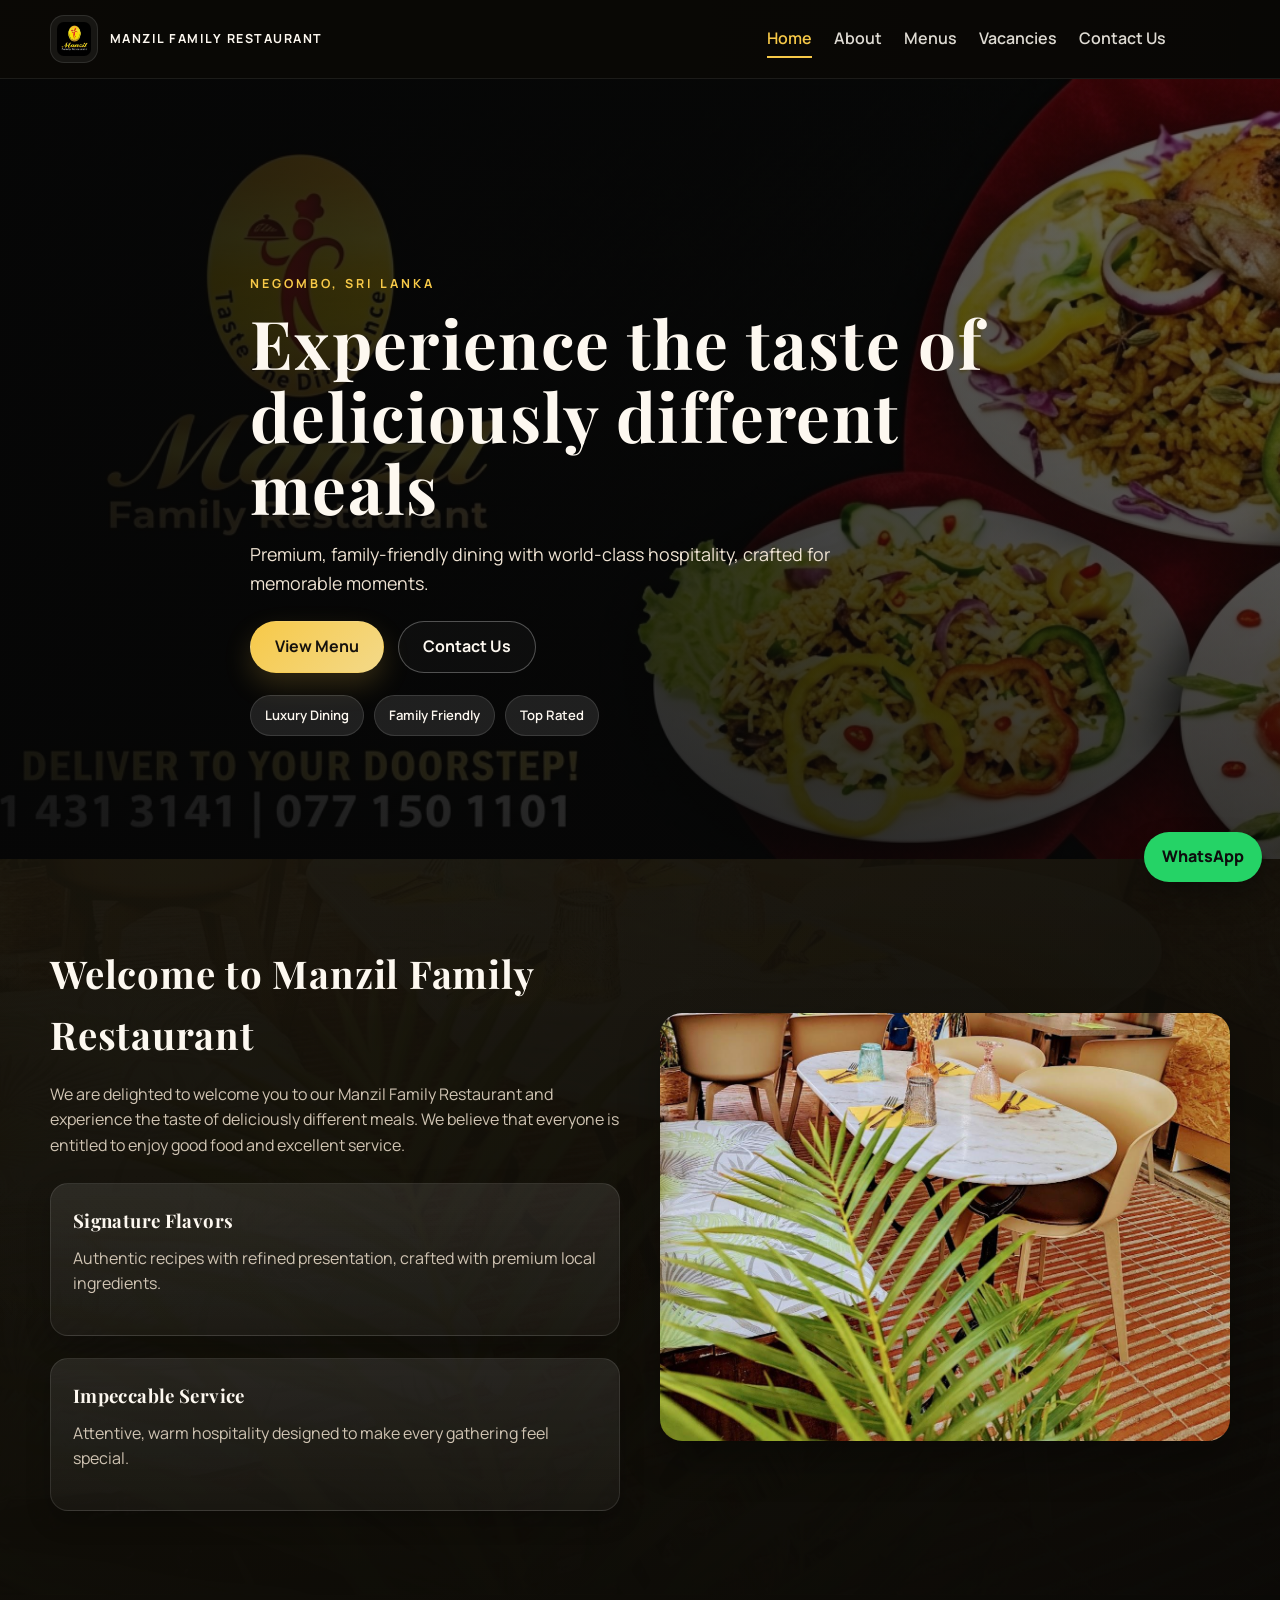
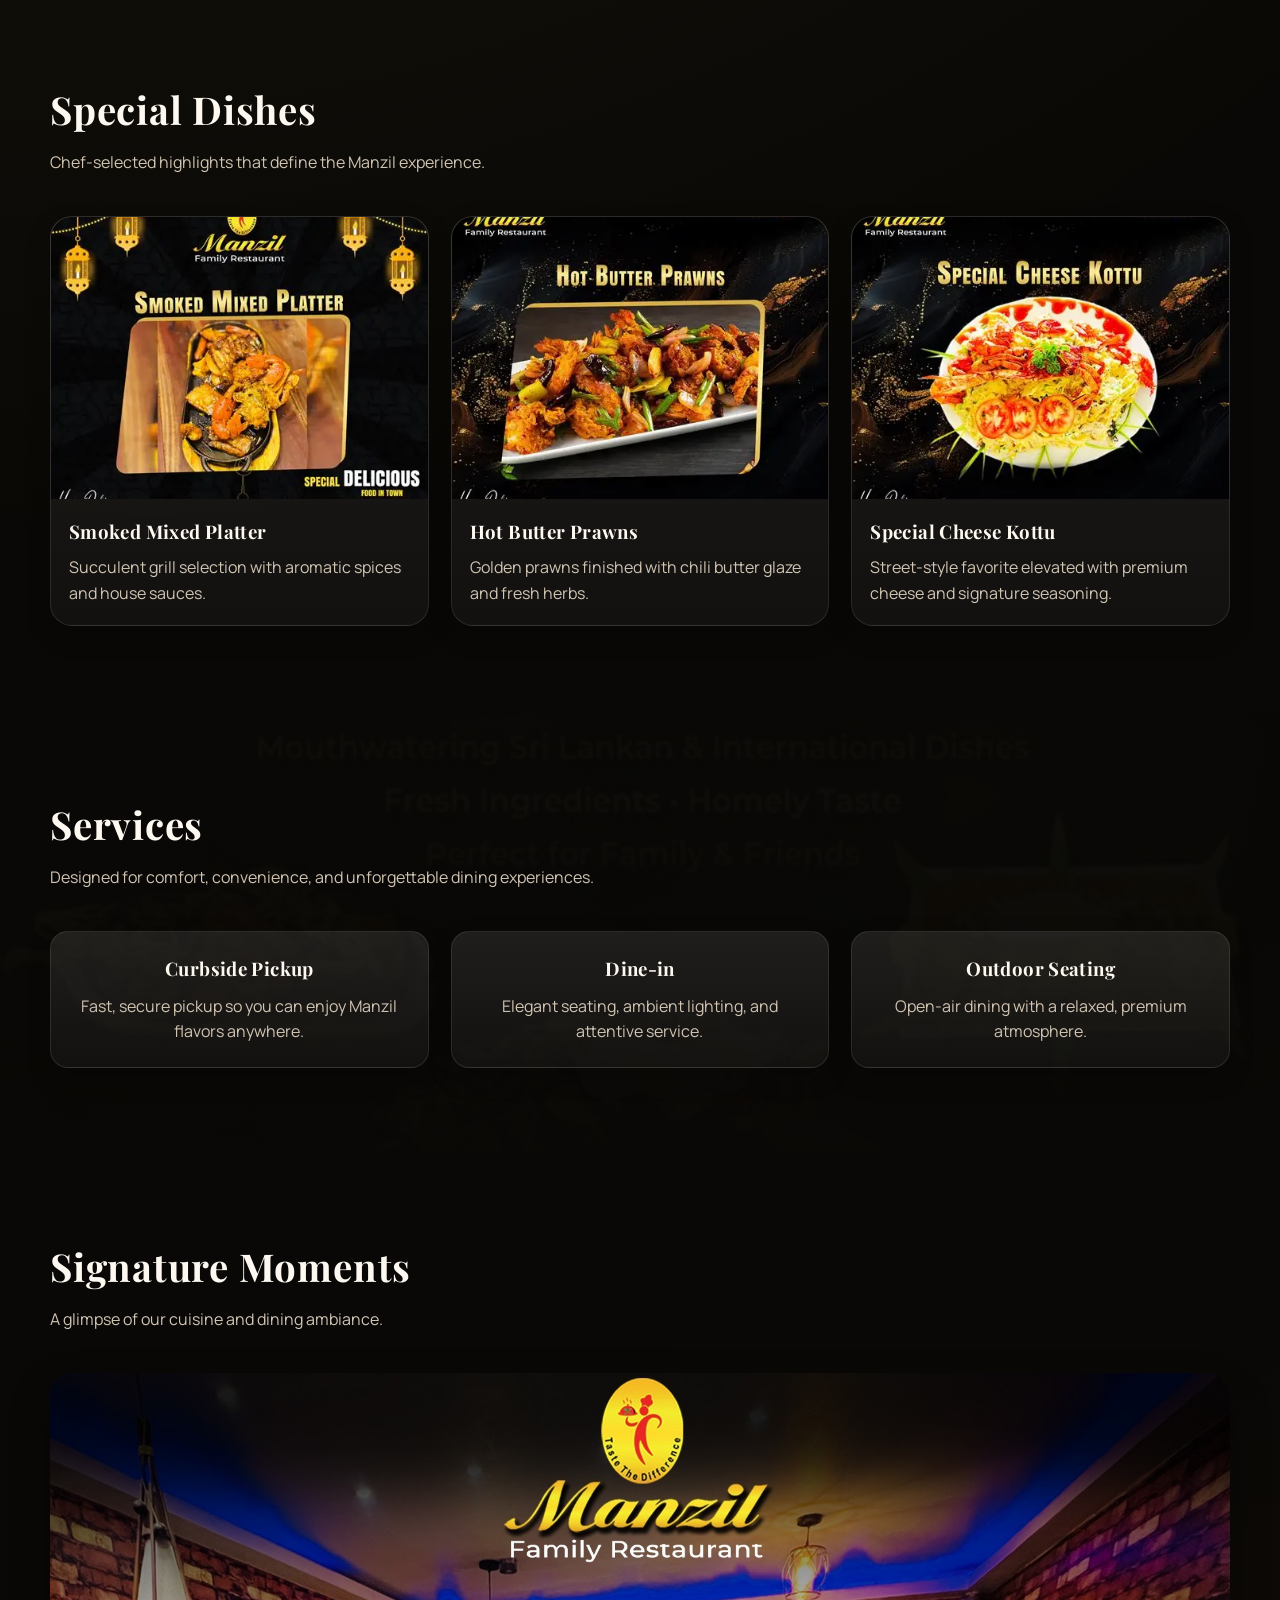
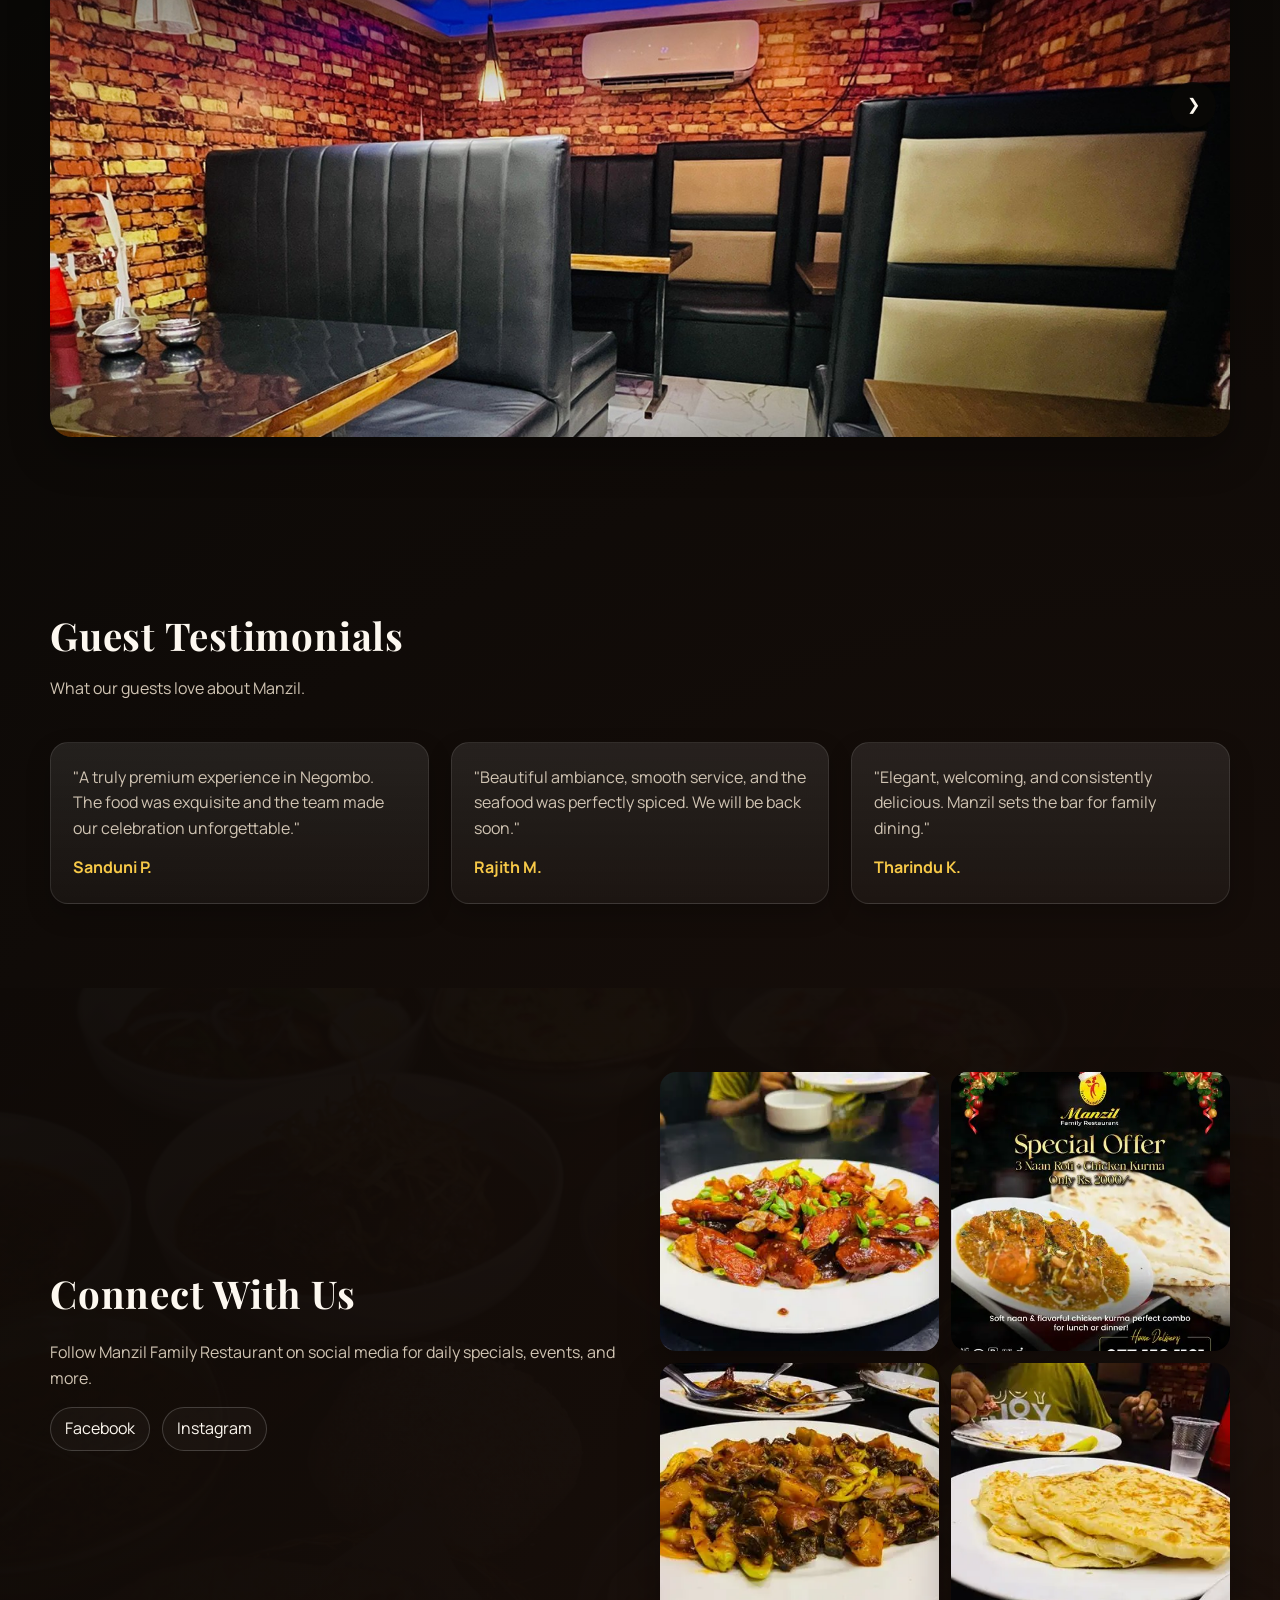
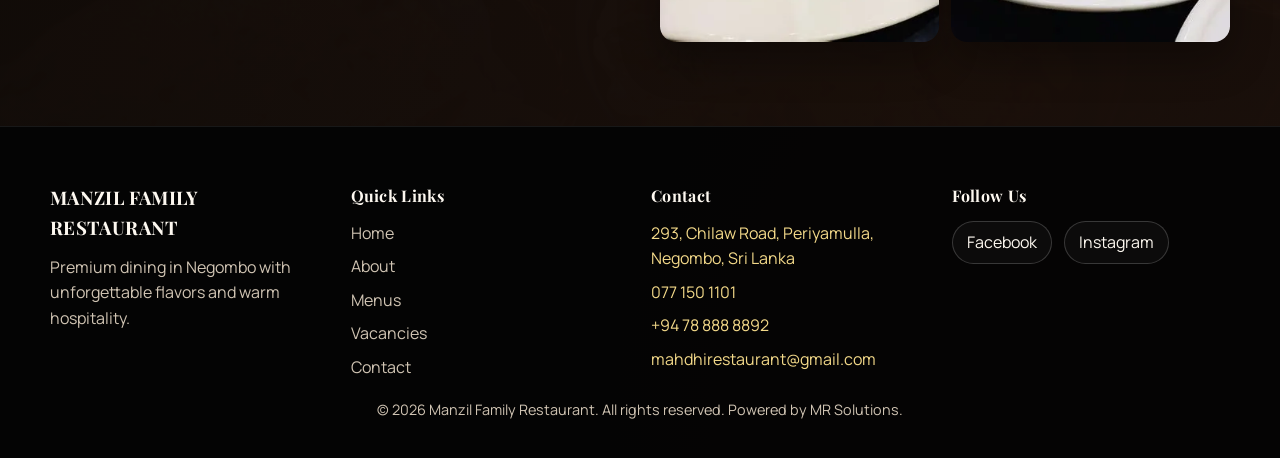
<file: index.html>
﻿<!DOCTYPE html>
<html lang="en">
<head>
  <meta charset="UTF-8" />
  <meta name="viewport" content="width=device-width, initial-scale=1.0" />
  <meta name="theme-color" content="#090806" />
  <title>Manzil Family Restaurant | Negombo</title>
  <link rel="stylesheet" href="styles.css" />
  <script defer src="script.js"></script>
</head>
<body class="page-home">
  <header class="site-header">
    <div class="container nav-wrap">
      <a class="brand" href="index.html">
        <img src="images/Logo.webp" alt="Manzil Family Restaurant logo" />
        <span>MANZIL FAMILY RESTAURANT</span>
      </a>
      <button class="nav-toggle" aria-label="Open menu" aria-controls="site-navigation" aria-expanded="false">
        <span></span>
        <span></span>
        <span></span>
      </button>
      <nav class="site-nav" id="site-navigation" aria-label="Primary">
        <a class="active" href="index.html">Home</a>
        <a href="about.html">About</a>
        <a href="menu.html">Menus</a>
        <a href="vacancies.html">Vacancies</a>
        <a href="contact.html">Contact Us</a>
      </nav>
    </div>
  </header>

  <main>
    <section class="hero hero--home">
      <div class="container hero-content" data-animate>
        <p class="eyebrow">Negombo, Sri Lanka</p>
        <h1>Experience the taste of deliciously different meals</h1>
        <p class="hero-lead">
          Premium, family-friendly dining with world-class hospitality, crafted for memorable moments.
        </p>
        <div class="hero-actions">
          <a class="btn btn-primary" href="menu.html">View Menu</a>
          <a class="btn btn-ghost" href="contact.html">Contact Us</a>
        </div>
        <div class="hero-badges">
          <span>Luxury Dining</span>
          <span>Family Friendly</span>
          <span>Top Rated</span>
        </div>
      </div>
    </section>

    <section class="section intro" id="about">
      <div class="container split">
        <div class="split-text" data-animate>
          <h2>Welcome to Manzil Family Restaurant</h2>
          <p>
            We are delighted to welcome you to our Manzil Family Restaurant and experience the taste of
            deliciously different meals. We believe that everyone is entitled to enjoy good food and
            excellent service.
          </p>
          <div class="feature-list">
            <div class="feature-card">
              <h3>Signature Flavors</h3>
              <p>Authentic recipes with refined presentation, crafted with premium local ingredients.</p>
            </div>
            <div class="feature-card">
              <h3>Impeccable Service</h3>
              <p>Attentive, warm hospitality designed to make every gathering feel special.</p>
            </div>
          </div>
        </div>
        <div class="split-media" data-animate>
          <img src="images/inside%201.jpg" alt="Elegant dining room" loading="lazy" decoding="async" />
        </div>
      </div>
    </section>

    <section class="section specials">
      <div class="container" data-animate>
        <div class="section-heading">
          <h2>Special Dishes</h2>
          <p>Chef-selected highlights that define the Manzil experience.</p>
        </div>
        <div class="card-grid">
          <article class="menu-card">
            <img src="images/smoked%20mixed%20platter.webp" alt="Smoked mixed platter" loading="lazy" decoding="async" />
            <div class="menu-card-body">
              <h3>Smoked Mixed Platter</h3>
              <p>Succulent grill selection with aromatic spices and house sauces.</p>
            </div>
          </article>
          <article class="menu-card">
            <img src="images/hot%20butter%20prawns.webp" alt="Hot butter prawns" loading="lazy" decoding="async" />
            <div class="menu-card-body">
              <h3>Hot Butter Prawns</h3>
              <p>Golden prawns finished with chili butter glaze and fresh herbs.</p>
            </div>
          </article>
          <article class="menu-card">
            <img src="images/special%20cheese%20kottu.webp" alt="Special cheese kottu" loading="lazy" decoding="async" />
            <div class="menu-card-body">
              <h3>Special Cheese Kottu</h3>
              <p>Street-style favorite elevated with premium cheese and signature seasoning.</p>
            </div>
          </article>
        </div>
      </div>
    </section>

    <section class="section services">
      <div class="container" data-animate>
        <div class="section-heading">
          <h2>Services</h2>
          <p>Designed for comfort, convenience, and unforgettable dining experiences.</p>
        </div>
        <div class="service-grid">
          <div class="service-card">
            <h3>Curbside Pickup</h3>
            <p>Fast, secure pickup so you can enjoy Manzil flavors anywhere.</p>
          </div>
          <div class="service-card">
            <h3>Dine-in</h3>
            <p>Elegant seating, ambient lighting, and attentive service.</p>
          </div>
          <div class="service-card">
            <h3>Outdoor Seating</h3>
            <p>Open-air dining with a relaxed, premium atmosphere.</p>
          </div>
        </div>
      </div>
    </section>

    <section class="section gallery">
      <div class="container" data-animate>
        <div class="section-heading">
          <h2>Signature Moments</h2>
          <p>A glimpse of our cuisine and dining ambiance.</p>
        </div>
        <div class="carousel">
          <button class="carousel-control carousel-prev" aria-label="Previous slide">&#10094;</button>
          <div class="carousel-track">
            <div class="carousel-item">
              <img src="images/banner 1.jpg" alt="Restaurant ambience" loading="lazy" decoding="async" />
            </div>
            <div class="carousel-item">
              <img src="images/cus 1.jpg" alt="Happy customers" loading="lazy" decoding="async" />
            </div>
            <div class="carousel-item">
              <img src="images/cus 2.jpg" alt="Family dining moment" loading="lazy" decoding="async" />
            </div>
            <div class="carousel-item">
              <img src="images/cus 3.jpg" alt="Guests enjoying Manzil" loading="lazy" decoding="async" />
            </div>
          </div>
          <button class="carousel-control carousel-next" aria-label="Next slide">&#10095;</button>
        </div>
      </div>
    </section>

    <section class="section testimonials">
      <div class="container" data-animate>
        <div class="section-heading">
          <h2>Guest Testimonials</h2>
          <p>What our guests love about Manzil.</p>
        </div>
        <div class="card-grid">
          <article class="testimonial-card">
            <p>
              "A truly premium experience in Negombo. The food was exquisite and the team made our
              celebration unforgettable."
            </p>
            <span>Sanduni P.</span>
          </article>
          <article class="testimonial-card">
            <p>
              "Beautiful ambiance, smooth service, and the seafood was perfectly spiced. We will be
              back soon."
            </p>
            <span>Rajith M.</span>
          </article>
          <article class="testimonial-card">
            <p>
              "Elegant, welcoming, and consistently delicious. Manzil sets the bar for family dining."
            </p>
            <span>Tharindu K.</span>
          </article>
        </div>
      </div>
    </section>

    <section class="section social-preview">
      <div class="container split" data-animate>
        <div class="split-text">
          <h2>Connect With Us</h2>
          <p>
            Follow Manzil Family Restaurant on social media for daily specials, events, and more.
          </p>
          <div class="social-links">
            <a href="https://www.facebook.com/ManzilLK/" target="_blank" rel="noopener">Facebook</a>
            <a href="https://www.instagram.com/manzillk" target="_blank" rel="noopener">Instagram</a>
          </div>
        </div>
        <div class="split-media">
          <div class="social-collage">
            <img src="images/customer%20image1.webp" alt="Happy customer" loading="lazy" decoding="async" />
            <img src="images/customer%20image%202.webp" alt="Dining moment" loading="lazy" decoding="async" />
            <img src="images/customer%20image%203.webp" alt="Family dining" loading="lazy" decoding="async" />
            <img src="images/customer%20image%204.webp" alt="Signature experience" loading="lazy" decoding="async" />
          </div>
        </div>
      </div>
    </section>
  </main>

  <footer class="site-footer">
    <div class="container footer-grid">
      <div>
        <h3>MANZIL FAMILY RESTAURANT</h3>
        <p>Premium dining in Negombo with unforgettable flavors and warm hospitality.</p>
      </div>
      <div>
        <h4>Quick Links</h4>
        <a href="index.html">Home</a>
        <a href="about.html">About</a>
        <a href="menu.html">Menus</a>
        <a href="vacancies.html">Vacancies</a>
        <a href="contact.html">Contact</a>
      </div>
      <div>
        <h4>Contact</h4>
        <a class="inline-link" href="https://www.google.com/maps?q=293%2C%20Chilaw%20Road%2C%20Periyamulla%2C%20Negombo%2C%20Sri%20Lanka" target="_blank" rel="noopener">293, Chilaw Road, Periyamulla, Negombo, Sri Lanka</a>
        <a class="inline-link" href="tel:+94771501101">077 150 1101</a>
        <a class="inline-link" href="tel:+94788888892">+94 78 888 8892</a>
        <a class="inline-link" href="mailto:mahdhirestaurant@gmail.com">mahdhirestaurant@gmail.com</a>
      </div>
      <div>
        <h4>Follow Us</h4>
        <div class="social-links">
          <a href="https://www.facebook.com/ManzilLK/" target="_blank" rel="noopener">Facebook</a>
          <a href="https://www.instagram.com/manzillk" target="_blank" rel="noopener">Instagram</a>
        </div>
      </div>
    </div>
    <p class="footer-bottom">&copy; 2026 Manzil Family Restaurant. All rights reserved. Powered by MR Solutions.</p>
  </footer>

  <a class="floating-whatsapp" href="https://wa.me/94771501101" target="_blank" rel="noopener">
    WhatsApp
  </a>
</body>
</html>
</file>
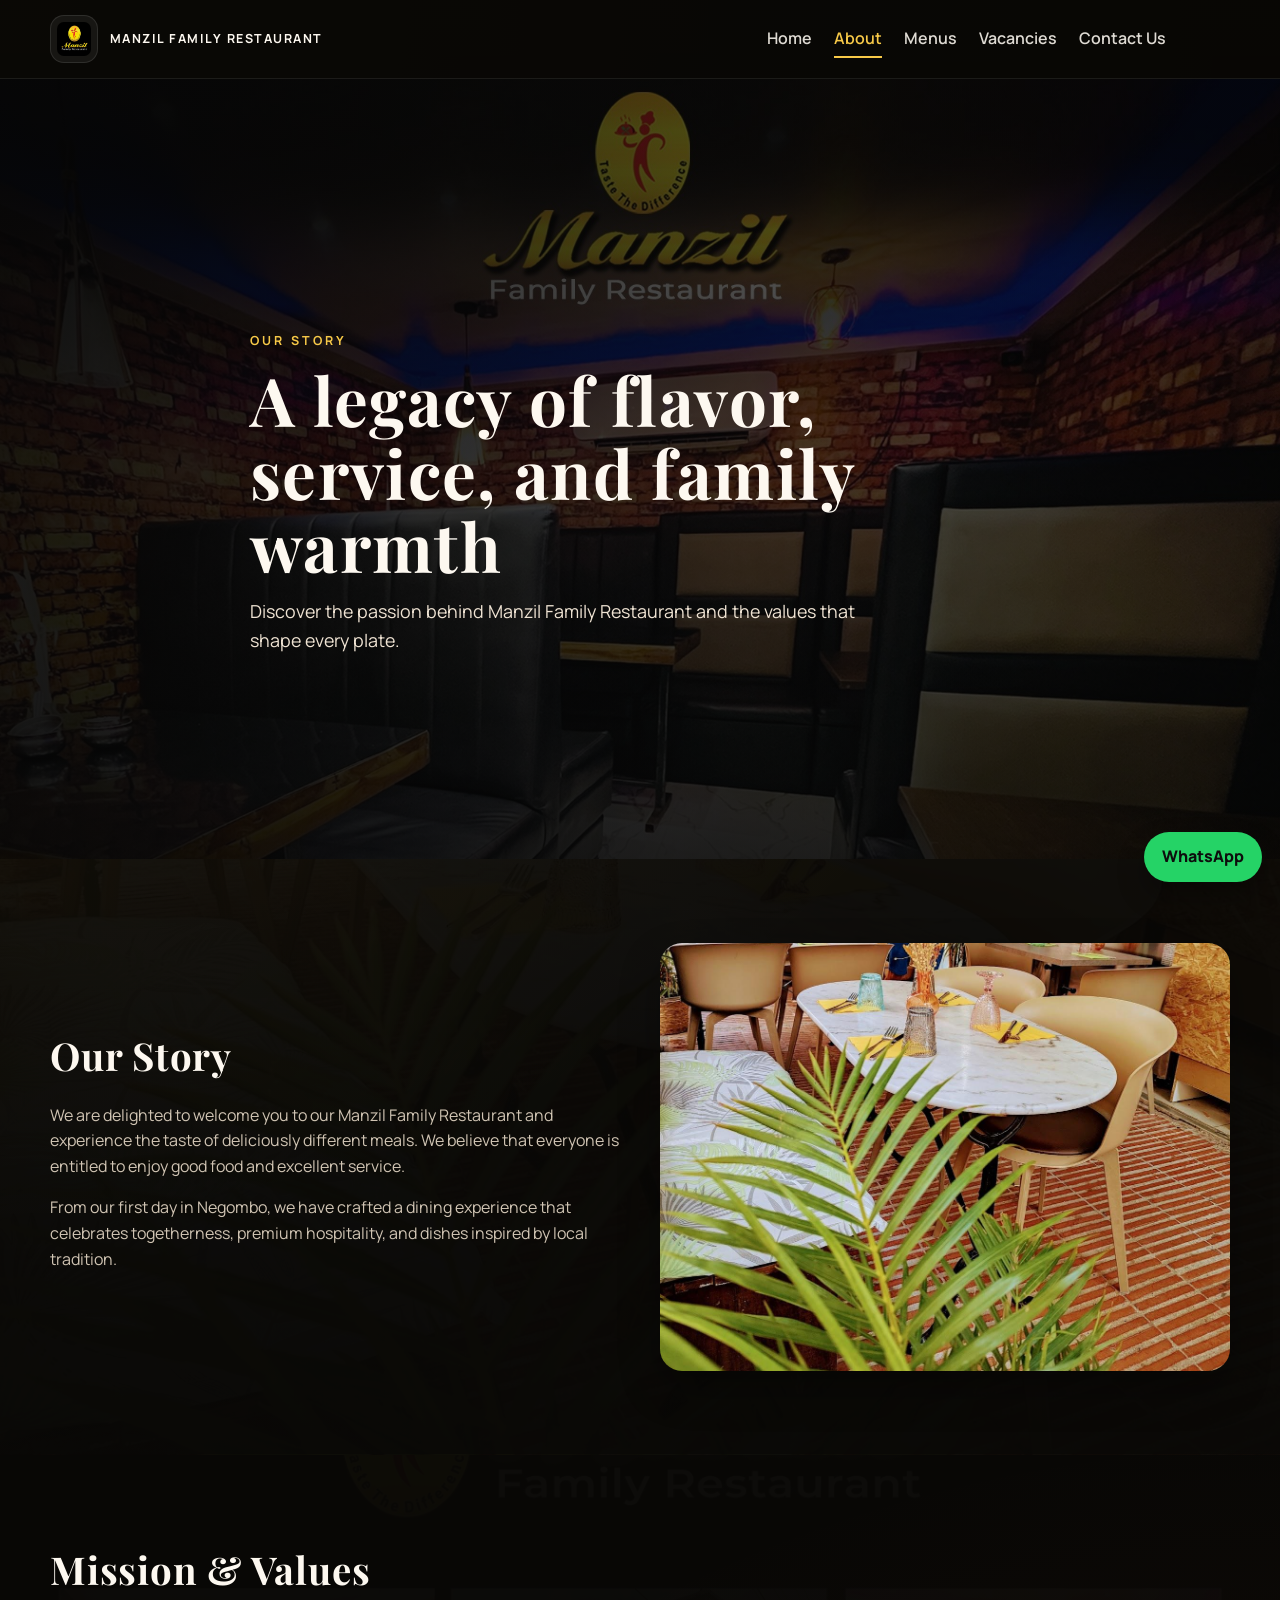
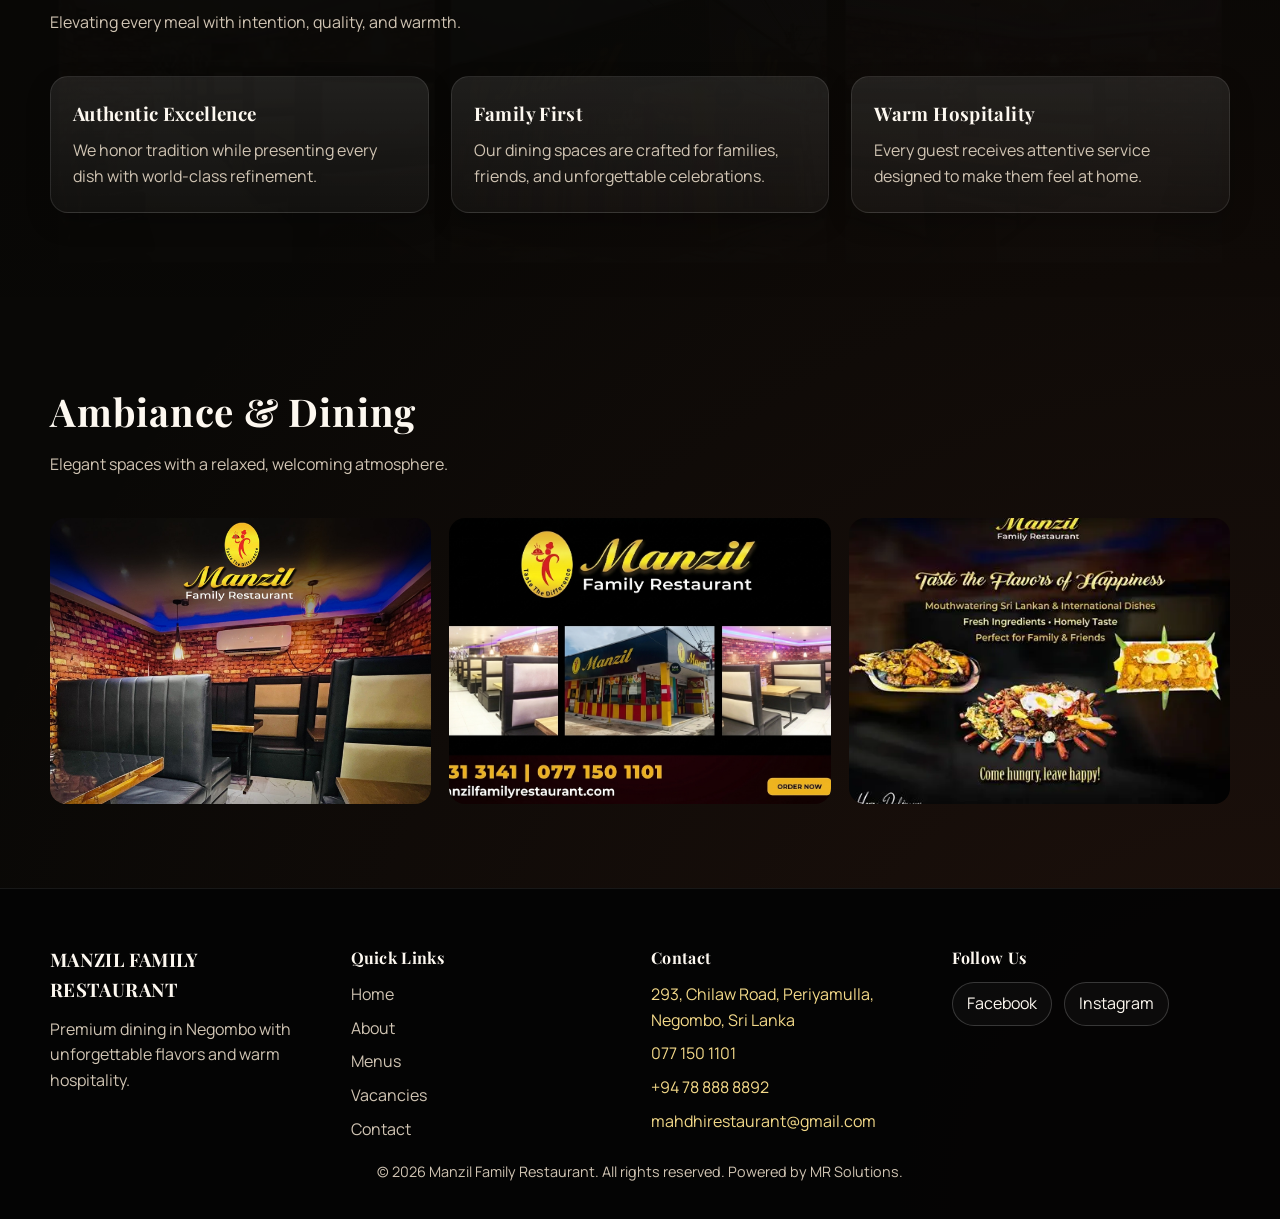
<file: about.html>
﻿<!DOCTYPE html>
<html lang="en">
<head>
  <meta charset="UTF-8" />
  <meta name="viewport" content="width=device-width, initial-scale=1.0" />
  <meta name="theme-color" content="#090806" />
  <title>About | Manzil Family Restaurant</title>
  <link rel="stylesheet" href="styles.css" />
  <script defer src="script.js"></script>
</head>
<body class="page-about">
  <header class="site-header">
    <div class="container nav-wrap">
      <a class="brand" href="index.html">
        <img src="images/Logo.webp" alt="Manzil Family Restaurant logo" />
        <span>MANZIL FAMILY RESTAURANT</span>
      </a>
      <button class="nav-toggle" aria-label="Open menu" aria-controls="site-navigation" aria-expanded="false">
        <span></span>
        <span></span>
        <span></span>
      </button>
      <nav class="site-nav" id="site-navigation" aria-label="Primary">
        <a href="index.html">Home</a>
        <a class="active" href="about.html">About</a>
        <a href="menu.html">Menus</a>
        <a href="vacancies.html">Vacancies</a>
        <a href="contact.html">Contact Us</a>
      </nav>
    </div>
  </header>

  <main>
    <section class="hero hero--about">
      <div class="container hero-content" data-animate>
        <p class="eyebrow">Our Story</p>
        <h1>A legacy of flavor, service, and family warmth</h1>
        <p class="hero-lead">
          Discover the passion behind Manzil Family Restaurant and the values that shape every plate.
        </p>
      </div>
    </section>

    <section class="section story">
      <div class="container split">
        <div class="split-text" data-animate>
          <h2>Our Story</h2>
          <p>
            We are delighted to welcome you to our Manzil Family Restaurant and experience the taste of
            deliciously different meals. We believe that everyone is entitled to enjoy good food and
            excellent service.
          </p>
          <p>
            From our first day in Negombo, we have crafted a dining experience that celebrates togetherness,
            premium hospitality, and dishes inspired by local tradition.
          </p>
        </div>
        <div class="split-media" data-animate>
          <img src="images/inside%201.jpg" alt="Manzil dining ambiance" loading="lazy" decoding="async" />
        </div>
      </div>
    </section>

    <section class="section mission">
      <div class="container" data-animate>
        <div class="section-heading">
          <h2>Mission & Values</h2>
          <p>Elevating every meal with intention, quality, and warmth.</p>
        </div>
        <div class="value-grid">
          <div class="value-card">
            <h3>Authentic Excellence</h3>
            <p>We honor tradition while presenting every dish with world-class refinement.</p>
          </div>
          <div class="value-card">
            <h3>Family First</h3>
            <p>Our dining spaces are crafted for families, friends, and unforgettable celebrations.</p>
          </div>
          <div class="value-card">
            <h3>Warm Hospitality</h3>
            <p>Every guest receives attentive service designed to make them feel at home.</p>
          </div>
        </div>
      </div>
    </section>

    <section class="section ambiance">
      <div class="container" data-animate>
        <div class="section-heading">
          <h2>Ambiance & Dining</h2>
          <p>Elegant spaces with a relaxed, welcoming atmosphere.</p>
        </div>
        <div class="image-grid">
          <img src="images/banner%201.jpg" alt="Restaurant interior" loading="lazy" decoding="async" />
          <img src="images/banner%202.webp" alt="Dining area" loading="lazy" decoding="async" />
          <img src="images/banner%203.webp" alt="Warm lighting" loading="lazy" decoding="async" />
        </div>
      </div>
    </section>
  </main>

  <footer class="site-footer">
    <div class="container footer-grid">
      <div>
        <h3>MANZIL FAMILY RESTAURANT</h3>
        <p>Premium dining in Negombo with unforgettable flavors and warm hospitality.</p>
      </div>
      <div>
        <h4>Quick Links</h4>
        <a href="index.html">Home</a>
        <a href="about.html">About</a>
        <a href="menu.html">Menus</a>
        <a href="vacancies.html">Vacancies</a>
        <a href="contact.html">Contact</a>
      </div>
      <div>
        <h4>Contact</h4>
        <a class="inline-link" href="https://www.google.com/maps?q=293%2C%20Chilaw%20Road%2C%20Periyamulla%2C%20Negombo%2C%20Sri%20Lanka" target="_blank" rel="noopener">293, Chilaw Road, Periyamulla, Negombo, Sri Lanka</a>
        <a class="inline-link" href="tel:+94771501101">077 150 1101</a>
        <a class="inline-link" href="tel:+94788888892">+94 78 888 8892</a>
        <a class="inline-link" href="mailto:mahdhirestaurant@gmail.com">mahdhirestaurant@gmail.com</a>
      </div>
      <div>
        <h4>Follow Us</h4>
        <div class="social-links">
          <a href="https://www.facebook.com/ManzilLK/" target="_blank" rel="noopener">Facebook</a>
          <a href="https://www.instagram.com/manzillk" target="_blank" rel="noopener">Instagram</a>
        </div>
      </div>
    </div>
    <p class="footer-bottom">&copy; 2026 Manzil Family Restaurant. All rights reserved. Powered by MR Solutions.</p>
  </footer>

  <a class="floating-whatsapp" href="https://wa.me/94771501101" target="_blank" rel="noopener">
    WhatsApp
  </a>
</body>
</html>
</file>
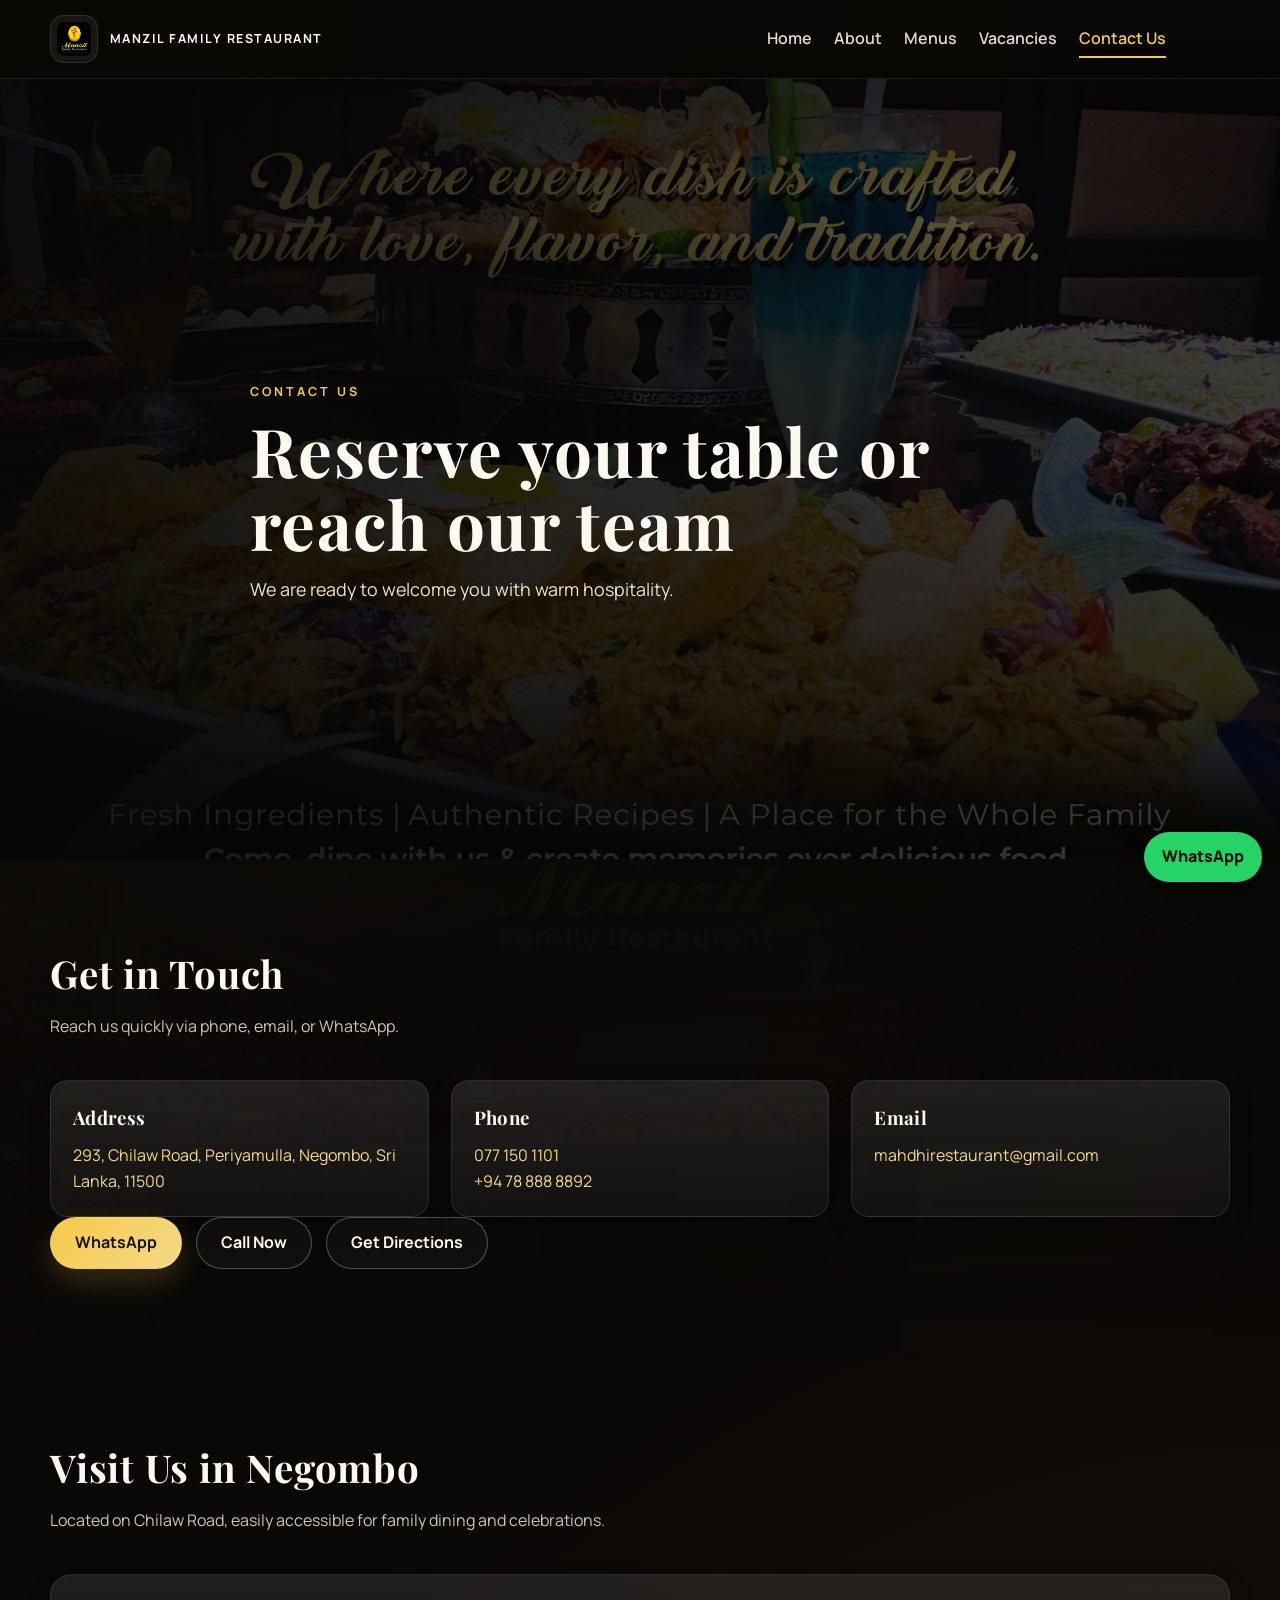
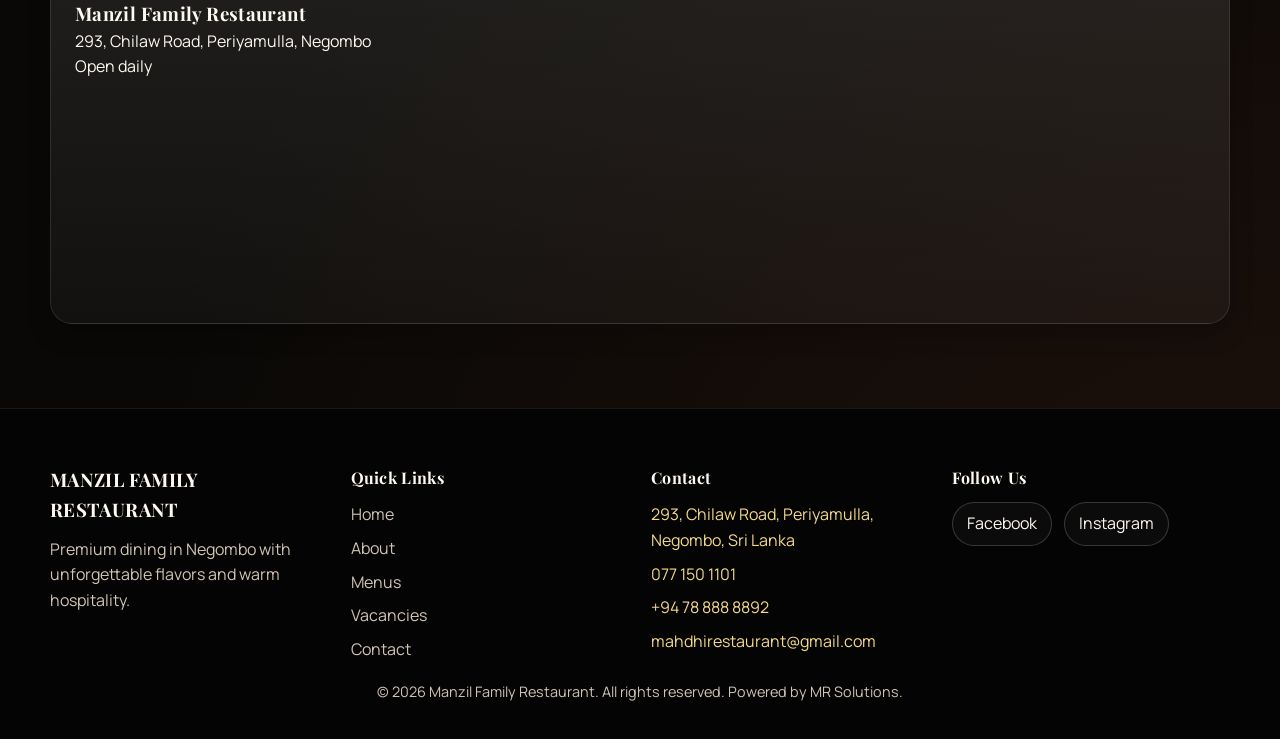
<file: contact.html>
<!DOCTYPE html>
<html lang="en">
<head>
  <meta charset="UTF-8" />
  <meta name="viewport" content="width=device-width, initial-scale=1.0" />
  <meta name="theme-color" content="#090806" />
  <title>Contact | Manzil Family Restaurant</title>
  <link rel="stylesheet" href="styles.css" />
  <script defer src="script.js"></script>
</head>
<body class="page-contact">
  <header class="site-header">
    <div class="container nav-wrap">
      <a class="brand" href="index.html">
        <img src="images/Logo.webp" alt="Manzil Family Restaurant logo" />
        <span>MANZIL FAMILY RESTAURANT</span>
      </a>
      <button class="nav-toggle" aria-label="Open menu" aria-controls="site-navigation" aria-expanded="false">
        <span></span>
        <span></span>
        <span></span>
      </button>
      <nav class="site-nav" id="site-navigation" aria-label="Primary">
        <a href="index.html">Home</a>
        <a href="about.html">About</a>
        <a href="menu.html">Menus</a>
        <a href="vacancies.html">Vacancies</a>
        <a class="active" href="contact.html">Contact Us</a>
      </nav>
    </div>
  </header>

  <main>
    <section class="hero hero--contact">
      <div class="container hero-content" data-animate>
        <p class="eyebrow">Contact Us</p>
        <h1>Reserve your table or reach our team</h1>
        <p class="hero-lead">We are ready to welcome you with warm hospitality.</p>
      </div>
    </section>

    <section class="section contact">
      <div class="container" data-animate>
        <div class="section-heading">
          <h2>Get in Touch</h2>
          <p>Reach us quickly via phone, email, or WhatsApp.</p>
        </div>
        <div class="contact-grid">
          <div class="contact-card">
            <h3>Address</h3>
            <p>
              <a href="https://www.google.com/maps?q=293%2C%20Chilaw%20Road%2C%20Periyamulla%2C%20Negombo%2C%20Sri%20Lanka" target="_blank" rel="noopener">
                293, Chilaw Road, Periyamulla, Negombo, Sri Lanka, 11500
              </a>
            </p>
          </div>
          <div class="contact-card">
            <h3>Phone</h3>
            <p><a href="tel:+94771501101">077 150 1101</a></p>
            <p><a href="tel:+94788888892">+94 78 888 8892</a></p>
          </div>
          <div class="contact-card">
            <h3>Email</h3>
            <p><a href="mailto:mahdhirestaurant@gmail.com">mahdhirestaurant@gmail.com</a></p>
          </div>
        </div>
        <div class="action-buttons">
          <a class="btn btn-primary" href="https://wa.me/94771501101" target="_blank" rel="noopener">WhatsApp</a>
          <a class="btn btn-ghost" href="tel:+94771501101">Call Now</a>
          <a class="btn btn-ghost" href="https://www.google.com/maps?q=293%2C%20Chilaw%20Road%2C%20Periyamulla%2C%20Negombo%2C%20Sri%20Lanka" target="_blank" rel="noopener">Get Directions</a>
        </div>
      </div>
    </section>

    <section class="section map" id="map">
      <div class="container" data-animate>
        <div class="section-heading">
          <h2>Visit Us in Negombo</h2>
          <p>Located on Chilaw Road, easily accessible for family dining and celebrations.</p>
        </div>
        <div class="map-card">
          <div>
            <h3>Manzil Family Restaurant</h3>
            <p>293, Chilaw Road, Periyamulla, Negombo</p>
            <p>Open daily</p>
          </div>
          <iframe
            class="map-embed"
            src="https://www.google.com/maps?q=293%2C%20Chilaw%20Road%2C%20Periyamulla%2C%20Negombo%2C%20Sri%20Lanka&output=embed"
            loading="lazy"
            referrerpolicy="no-referrer-when-downgrade"
            title="Manzil Family Restaurant on Google Maps"
          ></iframe>
        </div>
      </div>
    </section>
  </main>

  <footer class="site-footer">
    <div class="container footer-grid">
      <div>
        <h3>MANZIL FAMILY RESTAURANT</h3>
        <p>Premium dining in Negombo with unforgettable flavors and warm hospitality.</p>
      </div>
      <div>
        <h4>Quick Links</h4>
        <a href="index.html">Home</a>
        <a href="about.html">About</a>
        <a href="menu.html">Menus</a>
        <a href="vacancies.html">Vacancies</a>
        <a href="contact.html">Contact</a>
      </div>
      <div>
        <h4>Contact</h4>
        <a class="inline-link" href="https://www.google.com/maps?q=293%2C%20Chilaw%20Road%2C%20Periyamulla%2C%20Negombo%2C%20Sri%20Lanka" target="_blank" rel="noopener">293, Chilaw Road, Periyamulla, Negombo, Sri Lanka</a>
        <a class="inline-link" href="tel:+94771501101">077 150 1101</a>
        <a class="inline-link" href="tel:+94788888892">+94 78 888 8892</a>
        <a class="inline-link" href="mailto:mahdhirestaurant@gmail.com">mahdhirestaurant@gmail.com</a>
      </div>
      <div>
        <h4>Follow Us</h4>
        <div class="social-links">
          <a href="https://www.facebook.com/ManzilLK/" target="_blank" rel="noopener">Facebook</a>
          <a href="https://www.instagram.com/manzillk" target="_blank" rel="noopener">Instagram</a>
        </div>
      </div>
    </div>
    <p class="footer-bottom">&copy; 2026 Manzil Family Restaurant. All rights reserved. Powered by MR Solutions.</p>
  </footer>

  <a class="floating-whatsapp" href="https://wa.me/94771501101" target="_blank" rel="noopener">
    WhatsApp
  </a>
</body>
</html>
</file>
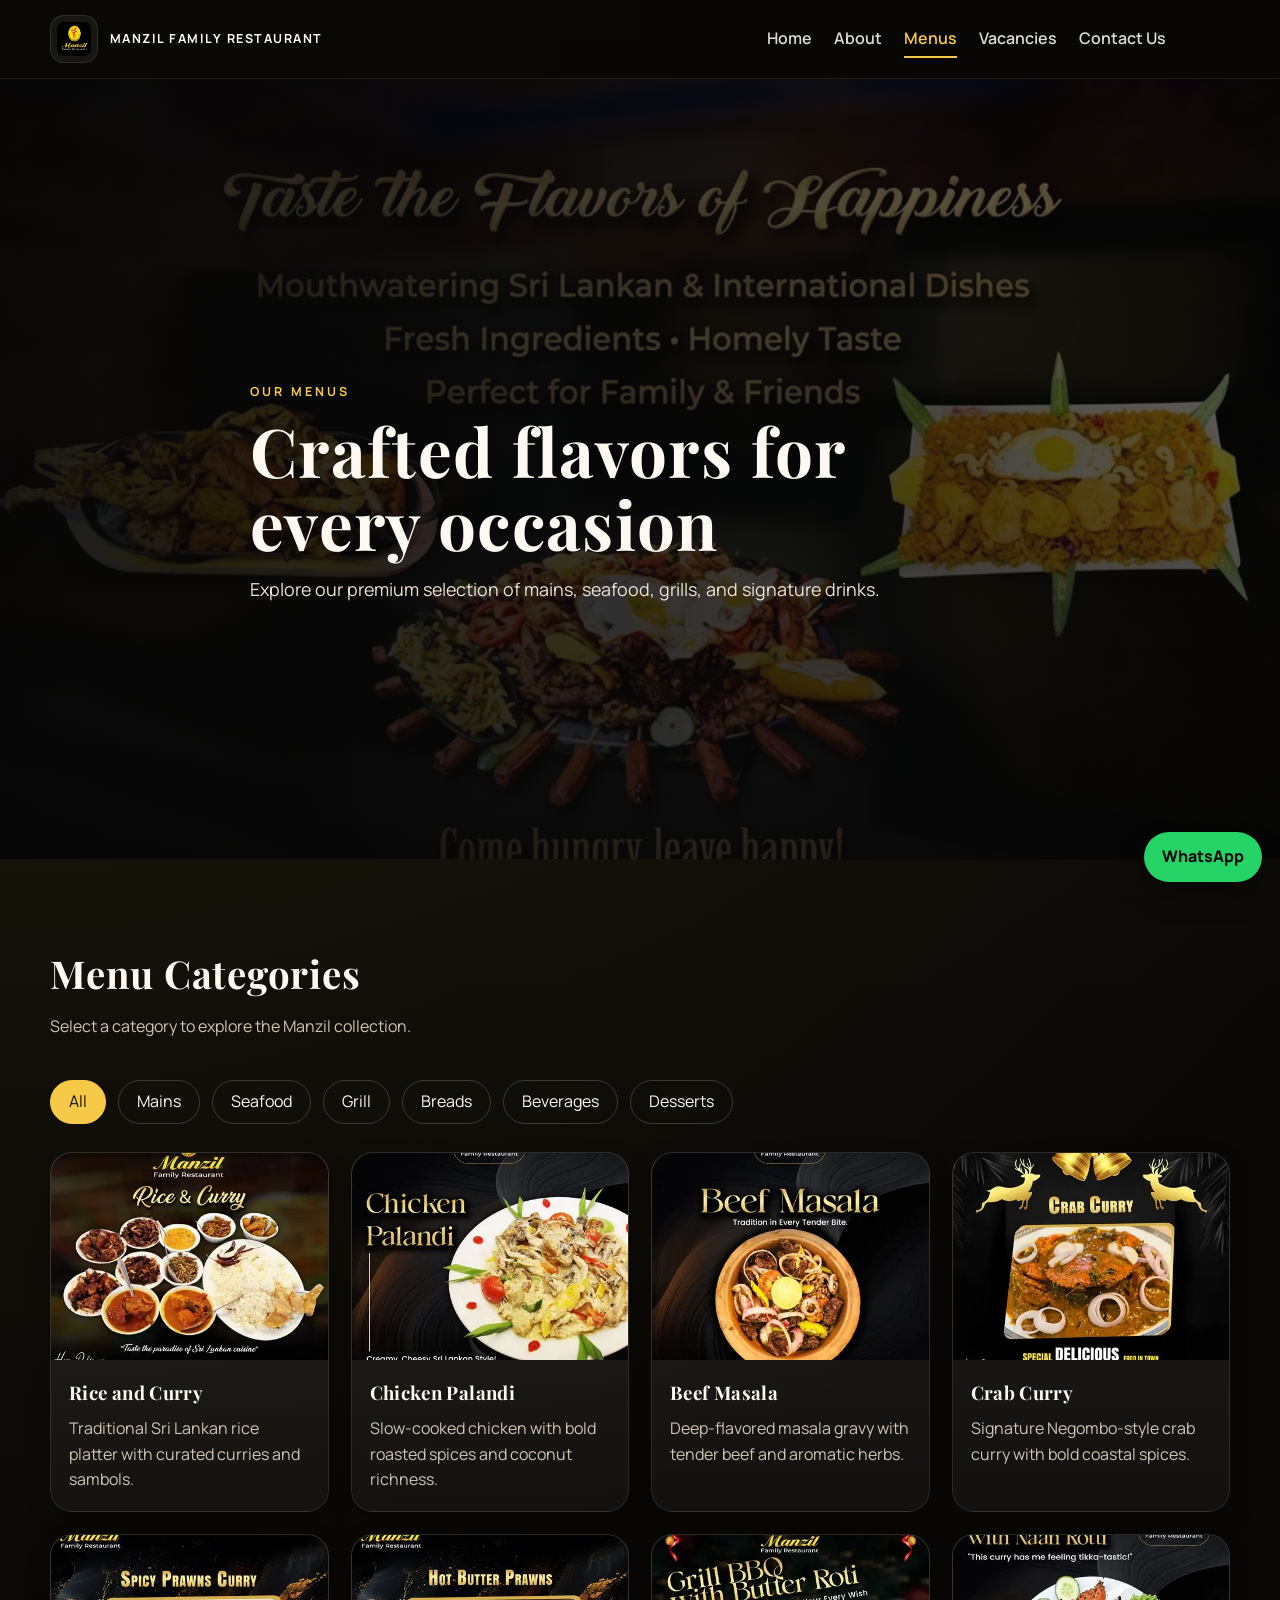
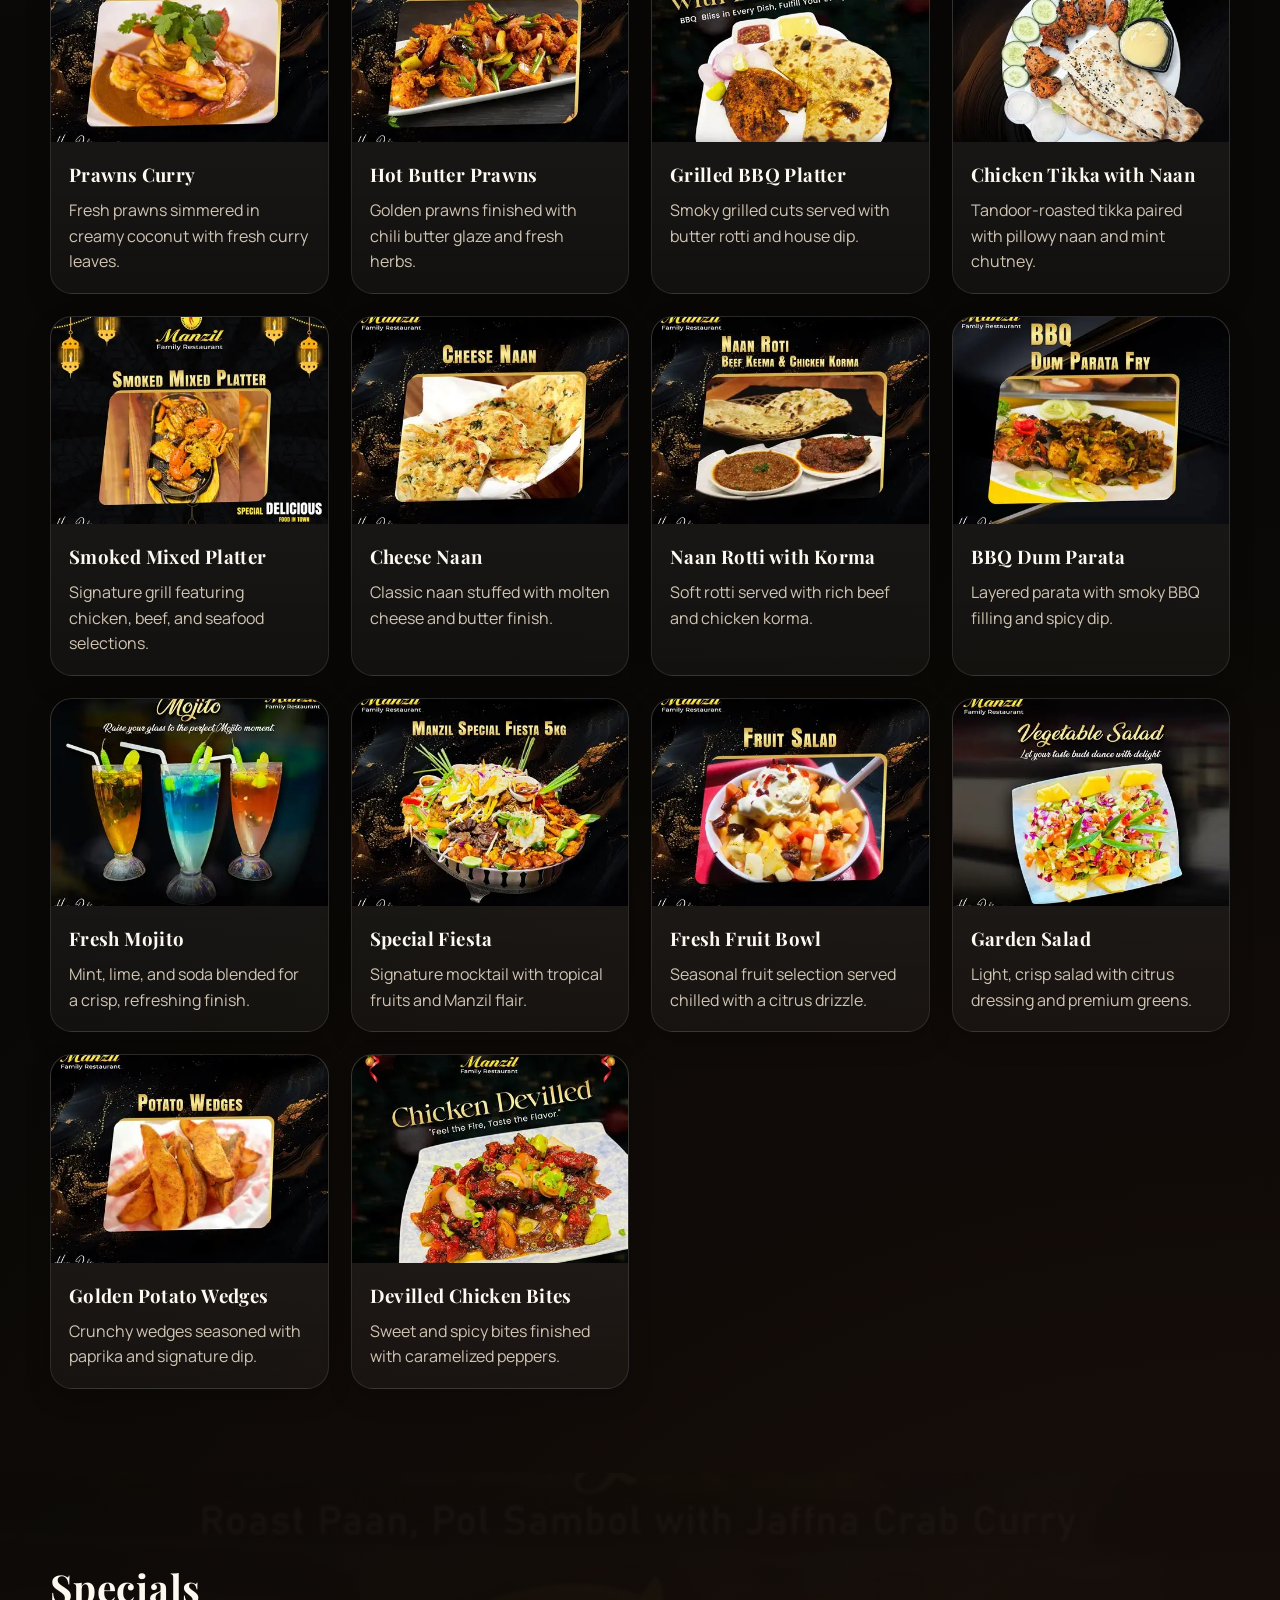
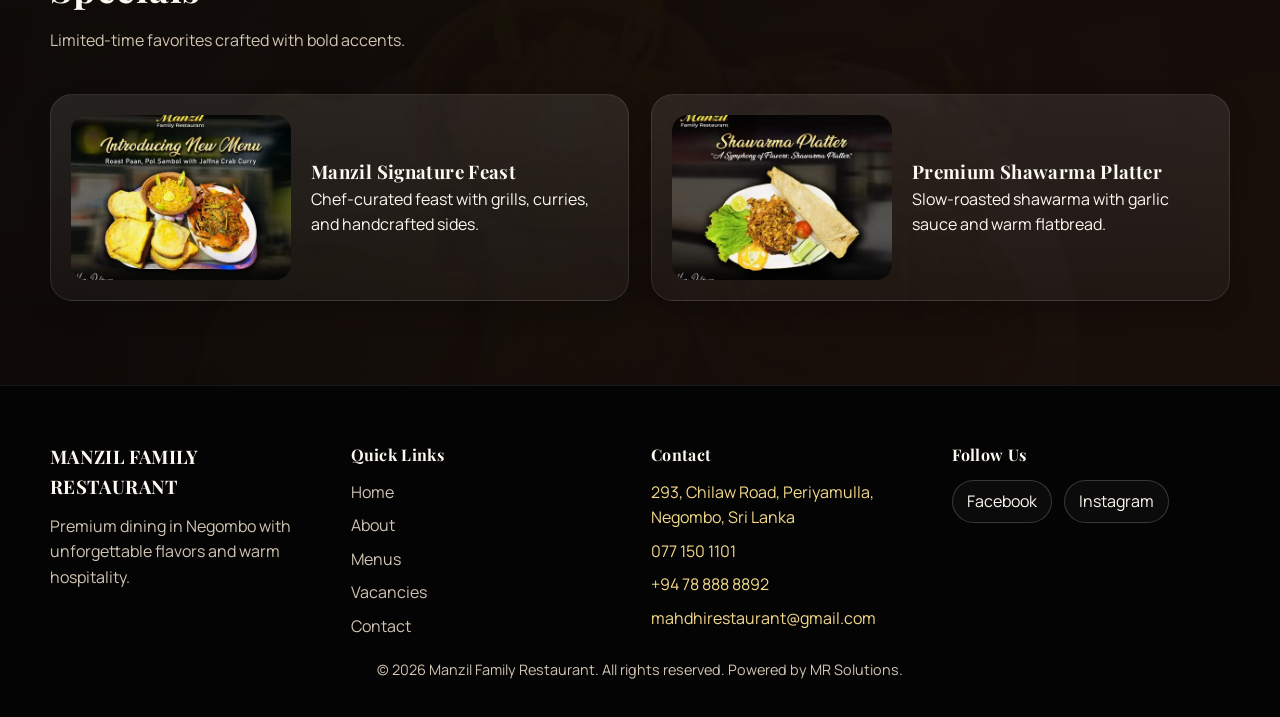
<file: menu.html>
﻿<!DOCTYPE html>
<html lang="en">
<head>
  <meta charset="UTF-8" />
  <meta name="viewport" content="width=device-width, initial-scale=1.0" />
  <meta name="theme-color" content="#090806" />
  <title>Menus | Manzil Family Restaurant</title>
  <link rel="stylesheet" href="styles.css" />
  <script defer src="script.js"></script>
</head>
<body class="page-menu">
  <header class="site-header">
    <div class="container nav-wrap">
      <a class="brand" href="index.html">
        <img src="images/Logo.webp" alt="Manzil Family Restaurant logo" />
        <span>MANZIL FAMILY RESTAURANT</span>
      </a>
      <button class="nav-toggle" aria-label="Open menu" aria-controls="site-navigation" aria-expanded="false">
        <span></span>
        <span></span>
        <span></span>
      </button>
      <nav class="site-nav" id="site-navigation" aria-label="Primary">
        <a href="index.html">Home</a>
        <a href="about.html">About</a>
        <a class="active" href="menu.html">Menus</a>
        <a href="vacancies.html">Vacancies</a>
        <a href="contact.html">Contact Us</a>
      </nav>
    </div>
  </header>

  <main>
    <section class="hero hero--menu">
      <div class="container hero-content" data-animate>
        <p class="eyebrow">Our Menus</p>
        <h1>Crafted flavors for every occasion</h1>
        <p class="hero-lead">Explore our premium selection of mains, seafood, grills, and signature drinks.</p>
      </div>
    </section>

    <section class="section menu-section">
      <div class="container" data-animate>
        <div class="section-heading">
          <h2>Menu Categories</h2>
          <p>Select a category to explore the Manzil collection.</p>
        </div>
        <div class="filter-tabs">
          <button class="filter-btn active" data-filter="all">All</button>
          <button class="filter-btn" data-filter="mains">Mains</button>
          <button class="filter-btn" data-filter="seafood">Seafood</button>
          <button class="filter-btn" data-filter="grill">Grill</button>
          <button class="filter-btn" data-filter="breads">Breads</button>
          <button class="filter-btn" data-filter="beverages">Beverages</button>
          <button class="filter-btn" data-filter="desserts">Desserts</button>
        </div>

        <div class="card-grid menu-grid">
          <article class="menu-card" data-category="mains">
            <img src="images/rice%20and%20curry.webp" alt="Rice and curry" loading="lazy" decoding="async" />
            <div class="menu-card-body">
              <h3>Rice and Curry</h3>
              <p>Traditional Sri Lankan rice platter with curated curries and sambols.</p>
            </div>
          </article>
          <article class="menu-card" data-category="mains">
            <img src="images/chicken%20palandi.webp" alt="Chicken palandi" loading="lazy" decoding="async" />
            <div class="menu-card-body">
              <h3>Chicken Palandi</h3>
              <p>Slow-cooked chicken with bold roasted spices and coconut richness.</p>
            </div>
          </article>
          <article class="menu-card" data-category="mains">
            <img src="images/beef%20masala.webp" alt="Beef masala" loading="lazy" decoding="async" />
            <div class="menu-card-body">
              <h3>Beef Masala</h3>
              <p>Deep-flavored masala gravy with tender beef and aromatic herbs.</p>
            </div>
          </article>
          <article class="menu-card" data-category="seafood">
            <img src="images/crab%20curry.webp" alt="Crab curry" loading="lazy" decoding="async" />
            <div class="menu-card-body">
              <h3>Crab Curry</h3>
              <p>Signature Negombo-style crab curry with bold coastal spices.</p>
            </div>
          </article>
          <article class="menu-card" data-category="seafood">
            <img src="images/prawns%20curry.webp" alt="Prawns curry" loading="lazy" decoding="async" />
            <div class="menu-card-body">
              <h3>Prawns Curry</h3>
              <p>Fresh prawns simmered in creamy coconut with fresh curry leaves.</p>
            </div>
          </article>
          <article class="menu-card" data-category="seafood">
            <img src="images/hot%20butter%20prawns.webp" alt="Hot butter prawns" loading="lazy" decoding="async" />
            <div class="menu-card-body">
              <h3>Hot Butter Prawns</h3>
              <p>Golden prawns finished with chili butter glaze and fresh herbs.</p>
            </div>
          </article>
          <article class="menu-card" data-category="grill">
            <img src="images/grilled%20bbq%20with%20butter%20rotti.webp" alt="Grilled BBQ with butter rotti" loading="lazy" decoding="async" />
            <div class="menu-card-body">
              <h3>Grilled BBQ Platter</h3>
              <p>Smoky grilled cuts served with butter rotti and house dip.</p>
            </div>
          </article>
          <article class="menu-card" data-category="grill">
            <img src="images/chicken%20tikka%20with%20naan%20rotti.webp" alt="Chicken tikka with naan" loading="lazy" decoding="async" />
            <div class="menu-card-body">
              <h3>Chicken Tikka with Naan</h3>
              <p>Tandoor-roasted tikka paired with pillowy naan and mint chutney.</p>
            </div>
          </article>
          <article class="menu-card" data-category="grill">
            <img src="images/smoked%20mixed%20platter.webp" alt="Smoked mixed platter" loading="lazy" decoding="async" />
            <div class="menu-card-body">
              <h3>Smoked Mixed Platter</h3>
              <p>Signature grill featuring chicken, beef, and seafood selections.</p>
            </div>
          </article>
          <article class="menu-card" data-category="breads">
            <img src="images/cheese%20naan.webp" alt="Cheese naan" loading="lazy" decoding="async" />
            <div class="menu-card-body">
              <h3>Cheese Naan</h3>
              <p>Classic naan stuffed with molten cheese and butter finish.</p>
            </div>
          </article>
          <article class="menu-card" data-category="breads">
            <img src="images/naan%20rotti%20with%20beef%26chicken%20korma.webp" alt="Naan rotti with korma" loading="lazy" decoding="async" />
            <div class="menu-card-body">
              <h3>Naan Rotti with Korma</h3>
              <p>Soft rotti served with rich beef and chicken korma.</p>
            </div>
          </article>
          <article class="menu-card" data-category="breads">
            <img src="images/bbq%20dum%20parata%20fry.webp" alt="BBQ dum parata" loading="lazy" decoding="async" />
            <div class="menu-card-body">
              <h3>BBQ Dum Parata</h3>
              <p>Layered parata with smoky BBQ filling and spicy dip.</p>
            </div>
          </article>
          <article class="menu-card" data-category="beverages">
            <img src="images/mojito.webp" alt="Mojito" loading="lazy" decoding="async" />
            <div class="menu-card-body">
              <h3>Fresh Mojito</h3>
              <p>Mint, lime, and soda blended for a crisp, refreshing finish.</p>
            </div>
          </article>
          <article class="menu-card" data-category="beverages">
            <img src="images/special%20fiesta.webp" alt="Special fiesta" loading="lazy" decoding="async" />
            <div class="menu-card-body">
              <h3>Special Fiesta</h3>
              <p>Signature mocktail with tropical fruits and Manzil flair.</p>
            </div>
          </article>
          <article class="menu-card" data-category="beverages">
            <img src="images/fruit%20salad.webp" alt="Fruit salad" loading="lazy" decoding="async" />
            <div class="menu-card-body">
              <h3>Fresh Fruit Bowl</h3>
              <p>Seasonal fruit selection served chilled with a citrus drizzle.</p>
            </div>
          </article>
          <article class="menu-card" data-category="desserts">
            <img src="images/vegitable%20salad.webp" alt="Vegetable salad" loading="lazy" decoding="async" />
            <div class="menu-card-body">
              <h3>Garden Salad</h3>
              <p>Light, crisp salad with citrus dressing and premium greens.</p>
            </div>
          </article>
          <article class="menu-card" data-category="desserts">
            <img src="images/potato%20wedges.webp" alt="Potato wedges" loading="lazy" decoding="async" />
            <div class="menu-card-body">
              <h3>Golden Potato Wedges</h3>
              <p>Crunchy wedges seasoned with paprika and signature dip.</p>
            </div>
          </article>
          <article class="menu-card" data-category="desserts">
            <img src="images/chicken%20devilled.webp" alt="Chicken devilled" loading="lazy" decoding="async" />
            <div class="menu-card-body">
              <h3>Devilled Chicken Bites</h3>
              <p>Sweet and spicy bites finished with caramelized peppers.</p>
            </div>
          </article>
        </div>
      </div>
    </section>

    <section class="section specials-highlight">
      <div class="container" data-animate>
        <div class="section-heading">
          <h2>Specials</h2>
          <p>Limited-time favorites crafted with bold accents.</p>
        </div>
        <div class="card-grid">
          <article class="special-card">
            <img src="images/special%20menu%201.webp" alt="Special menu" loading="lazy" decoding="async" />
            <div>
              <h3>Manzil Signature Feast</h3>
              <p>Chef-curated feast with grills, curries, and handcrafted sides.</p>
            </div>
          </article>
          <article class="special-card">
            <img src="images/shawarma%20platter.webp" alt="Shawarma platter" loading="lazy" decoding="async" />
            <div>
              <h3>Premium Shawarma Platter</h3>
              <p>Slow-roasted shawarma with garlic sauce and warm flatbread.</p>
            </div>
          </article>
        </div>
      </div>
    </section>
  </main>

  <footer class="site-footer">
    <div class="container footer-grid">
      <div>
        <h3>MANZIL FAMILY RESTAURANT</h3>
        <p>Premium dining in Negombo with unforgettable flavors and warm hospitality.</p>
      </div>
      <div>
        <h4>Quick Links</h4>
        <a href="index.html">Home</a>
        <a href="about.html">About</a>
        <a href="menu.html">Menus</a>
        <a href="vacancies.html">Vacancies</a>
        <a href="contact.html">Contact</a>
      </div>
      <div>
        <h4>Contact</h4>
        <a class="inline-link" href="https://www.google.com/maps?q=293%2C%20Chilaw%20Road%2C%20Periyamulla%2C%20Negombo%2C%20Sri%20Lanka" target="_blank" rel="noopener">293, Chilaw Road, Periyamulla, Negombo, Sri Lanka</a>
        <a class="inline-link" href="tel:+94771501101">077 150 1101</a>
        <a class="inline-link" href="tel:+94788888892">+94 78 888 8892</a>
        <a class="inline-link" href="mailto:mahdhirestaurant@gmail.com">mahdhirestaurant@gmail.com</a>
      </div>
      <div>
        <h4>Follow Us</h4>
        <div class="social-links">
          <a href="https://www.facebook.com/ManzilLK/" target="_blank" rel="noopener">Facebook</a>
          <a href="https://www.instagram.com/manzillk" target="_blank" rel="noopener">Instagram</a>
        </div>
      </div>
    </div>
    <p class="footer-bottom">&copy; 2026 Manzil Family Restaurant. All rights reserved. Powered by MR Solutions.</p>
  </footer>

  <a class="floating-whatsapp" href="https://wa.me/94771501101" target="_blank" rel="noopener">
    WhatsApp
  </a>
</body>
</html>
</file>
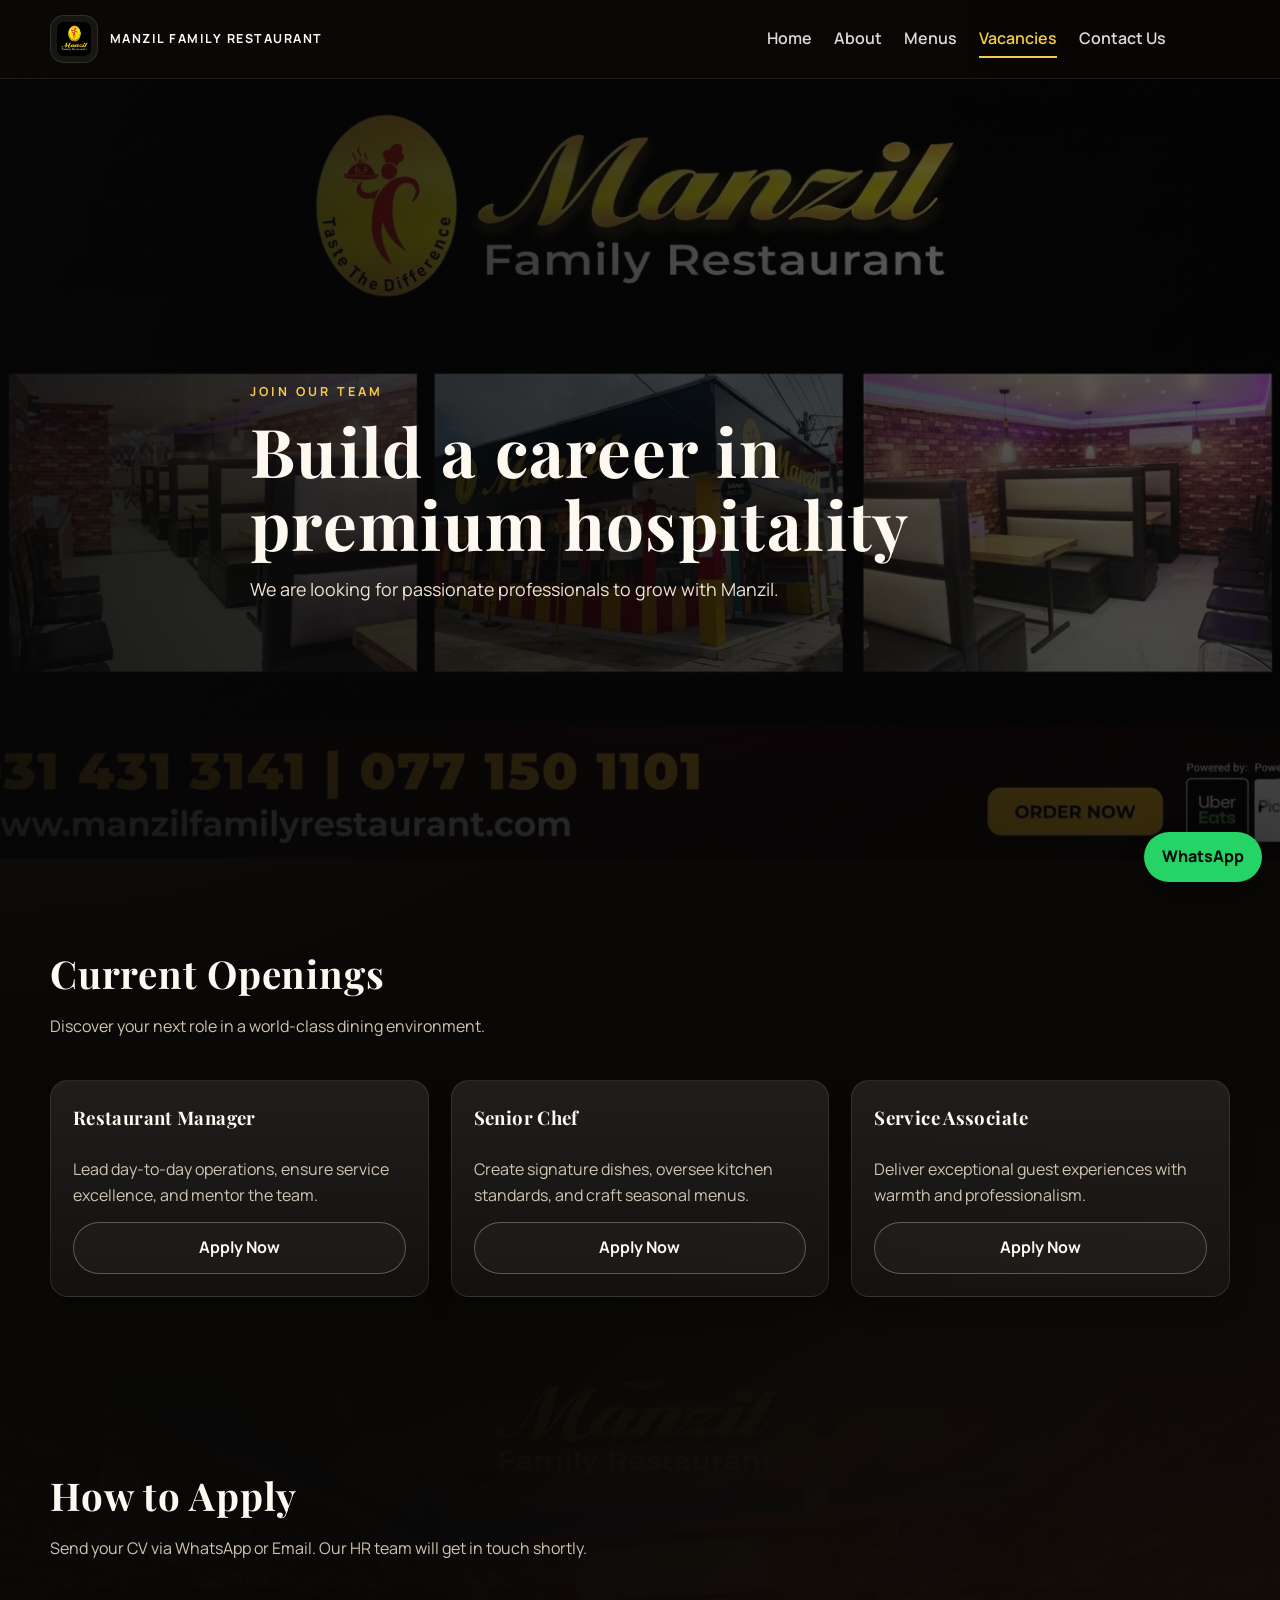
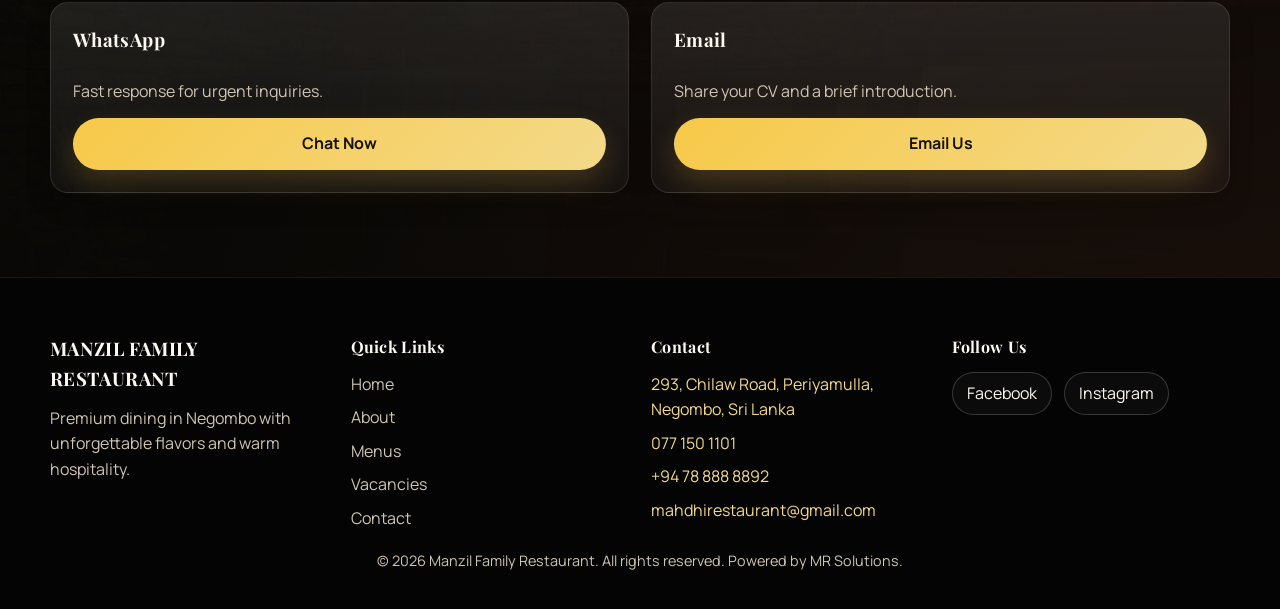
<file: vacancies.html>
﻿<!DOCTYPE html>
<html lang="en">
<head>
  <meta charset="UTF-8" />
  <meta name="viewport" content="width=device-width, initial-scale=1.0" />
  <meta name="theme-color" content="#090806" />
  <title>Vacancies | Manzil Family Restaurant</title>
  <link rel="stylesheet" href="styles.css" />
  <script defer src="script.js"></script>
</head>
<body class="page-vacancies">
  <header class="site-header">
    <div class="container nav-wrap">
      <a class="brand" href="index.html">
        <img src="images/Logo.webp" alt="Manzil Family Restaurant logo" />
        <span>MANZIL FAMILY RESTAURANT</span>
      </a>
      <button class="nav-toggle" aria-label="Open menu" aria-controls="site-navigation" aria-expanded="false">
        <span></span>
        <span></span>
        <span></span>
      </button>
      <nav class="site-nav" id="site-navigation" aria-label="Primary">
        <a href="index.html">Home</a>
        <a href="about.html">About</a>
        <a href="menu.html">Menus</a>
        <a class="active" href="vacancies.html">Vacancies</a>
        <a href="contact.html">Contact Us</a>
      </nav>
    </div>
  </header>

  <main>
    <section class="hero hero--vacancies">
      <div class="container hero-content" data-animate>
        <p class="eyebrow">Join Our Team</p>
        <h1>Build a career in premium hospitality</h1>
        <p class="hero-lead">We are looking for passionate professionals to grow with Manzil.</p>
      </div>
    </section>

    <section class="section vacancies">
      <div class="container" data-animate>
        <div class="section-heading">
          <h2>Current Openings</h2>
          <p>Discover your next role in a world-class dining environment.</p>
        </div>
        <div class="card-grid">
          <article class="job-card">
            <h3>Restaurant Manager</h3>
            <p>Lead day-to-day operations, ensure service excellence, and mentor the team.</p>
            <a class="btn btn-ghost" href="contact.html">Apply Now</a>
          </article>
          <article class="job-card">
            <h3>Senior Chef</h3>
            <p>Create signature dishes, oversee kitchen standards, and craft seasonal menus.</p>
            <a class="btn btn-ghost" href="contact.html">Apply Now</a>
          </article>
          <article class="job-card">
            <h3>Service Associate</h3>
            <p>Deliver exceptional guest experiences with warmth and professionalism.</p>
            <a class="btn btn-ghost" href="contact.html">Apply Now</a>
          </article>
        </div>
      </div>
    </section>

    <section class="section apply">
      <div class="container" data-animate>
        <div class="section-heading">
          <h2>How to Apply</h2>
          <p>Send your CV via WhatsApp or Email. Our HR team will get in touch shortly.</p>
        </div>
        <div class="apply-grid">
          <div class="apply-card">
            <h3>WhatsApp</h3>
            <p>Fast response for urgent inquiries.</p>
            <a class="btn btn-primary" href="https://wa.me/94771501101" target="_blank" rel="noopener">
              Chat Now
            </a>
          </div>
          <div class="apply-card">
            <h3>Email</h3>
            <p>Share your CV and a brief introduction.</p>
            <a class="btn btn-primary" href="mailto:mahdhirestaurant@gmail.com">Email Us</a>
          </div>
        </div>
      </div>
    </section>
  </main>

  <footer class="site-footer">
    <div class="container footer-grid">
      <div>
        <h3>MANZIL FAMILY RESTAURANT</h3>
        <p>Premium dining in Negombo with unforgettable flavors and warm hospitality.</p>
      </div>
      <div>
        <h4>Quick Links</h4>
        <a href="index.html">Home</a>
        <a href="about.html">About</a>
        <a href="menu.html">Menus</a>
        <a href="vacancies.html">Vacancies</a>
        <a href="contact.html">Contact</a>
      </div>
      <div>
        <h4>Contact</h4>
        <a class="inline-link" href="https://www.google.com/maps?q=293%2C%20Chilaw%20Road%2C%20Periyamulla%2C%20Negombo%2C%20Sri%20Lanka" target="_blank" rel="noopener">293, Chilaw Road, Periyamulla, Negombo, Sri Lanka</a>
        <a class="inline-link" href="tel:+94771501101">077 150 1101</a>
        <a class="inline-link" href="tel:+94788888892">+94 78 888 8892</a>
        <a class="inline-link" href="mailto:mahdhirestaurant@gmail.com">mahdhirestaurant@gmail.com</a>
      </div>
      <div>
        <h4>Follow Us</h4>
        <div class="social-links">
          <a href="https://www.facebook.com/ManzilLK/" target="_blank" rel="noopener">Facebook</a>
          <a href="https://www.instagram.com/manzillk" target="_blank" rel="noopener">Instagram</a>
        </div>
      </div>
    </div>
    <p class="footer-bottom">&copy; 2026 Manzil Family Restaurant. All rights reserved. Powered by MR Solutions.</p>
  </footer>

  <a class="floating-whatsapp" href="https://wa.me/94771501101" target="_blank" rel="noopener">
    WhatsApp
  </a>
</body>
</html>
</file>
<file: styles.css>
@import url("https://fonts.googleapis.com/css2?family=Manrope:wght@400;500;600;700&family=Playfair+Display:wght@600;700&display=swap");

:root {
  --bg: #090806;
  --bg-soft: #14110d;
  --surface: rgba(24, 19, 14, 0.94);
  --surface-strong: rgba(33, 27, 19, 0.98);
  --surface-light: rgba(255, 255, 255, 0.08);
  --gold: #f7c948;
  --gold-soft: #f3d989;
  --red: #bf5638;
  --white: #fdf8f0;
  --muted: #d0c4b3;
  --border: rgba(255, 255, 255, 0.1);
  --border-strong: rgba(247, 201, 72, 0.28);
  --shadow: 0 18px 40px rgba(0, 0, 0, 0.32);
  --shadow-soft: 0 10px 24px rgba(0, 0, 0, 0.22);
  --radius: 22px;
  --radius-sm: 16px;
  --transition: 0.25s ease;
  --container: 1180px;
}

* {
  box-sizing: border-box;
  margin: 0;
  padding: 0;
}

html {
  scroll-behavior: smooth;
}

body {
  font-family: "Manrope", sans-serif;
  background:
    radial-gradient(
      circle at top left,
      rgba(247, 201, 72, 0.1),
      transparent 40%
    ),
    radial-gradient(
      circle at bottom right,
      rgba(191, 86, 56, 0.12),
      transparent 45%
    ),
    linear-gradient(180deg, rgba(255, 255, 255, 0.02), transparent 28%),
    var(--bg);
  color: var(--white);
  line-height: 1.6;
  min-height: 100vh;
  overflow-x: hidden;
  font-weight: 400;
  text-rendering: optimizeLegibility;
  -webkit-font-smoothing: antialiased;
}

body.nav-open {
  overflow: hidden;
}

h1,
h2,
h3,
h4 {
  font-family: "Playfair Display", serif;
  font-weight: 700;
  letter-spacing: 0.02em;
}

img {
  display: block;
  max-width: 100%;
}

a {
  color: inherit;
  text-decoration: none;
}

button {
  font: inherit;
}

.container {
  width: min(var(--container), calc(100% - (2 * clamp(18px, 4vw, 48px))));
  margin: 0 auto;
}

.section {
  position: relative;
  padding: 84px 0;
}

.section-heading {
  margin-bottom: 40px;
  width: min(100%, 720px);
}

.section-heading h2 {
  font-size: clamp(2rem, 3vw, 2.8rem);
  margin-bottom: 10px;
}

.section-heading p {
  color: var(--muted);
}

.eyebrow {
  margin-bottom: 12px;
  color: var(--gold);
  font-size: 0.78rem;
  font-weight: 700;
  letter-spacing: 0.24em;
  text-transform: uppercase;
}

.site-header {
  position: sticky;
  top: 0;
  z-index: 50;
  background: rgba(8, 7, 5, 0.92);
  border-bottom: 1px solid rgba(255, 255, 255, 0.08);
  transition:
    background var(--transition),
    box-shadow var(--transition);
}

.site-header.scrolled {
  background: rgba(8, 7, 5, 0.98);
  box-shadow: var(--shadow-soft);
}

.nav-wrap {
  display: flex;
  align-items: center;
  justify-content: space-between;
  gap: 18px;
  min-height: 78px;
}

.brand {
  display: flex;
  align-items: center;
  gap: 12px;
  max-width: min(320px, 62vw);
  font-size: 0.78rem;
  font-weight: 700;
  letter-spacing: 0.12em;
  line-height: 1.25;
  text-transform: uppercase;
}

.brand img {
  width: 48px;
  height: 48px;
  flex-shrink: 0;
  border-radius: 14px;
  background: rgba(255, 255, 255, 0.06);
  padding: 6px;
  border: 1px solid var(--border);
}

.site-nav {
  display: flex;
  align-items: center;
  gap: 22px;
  font-weight: 600;
}

@media (min-width: 921px) {
  .site-nav {
    margin-right: clamp(24px, 5vw, 120px);
  }
}

.site-nav a {
  position: relative;
  padding: 6px 0;
  color: rgba(253, 248, 240, 0.88);
  transition: color var(--transition);
}

.site-nav a::after {
  content: "";
  position: absolute;
  left: 0;
  bottom: 0;
  width: 100%;
  height: 2px;
  transform: scaleX(0);
  transform-origin: left;
  background: var(--gold);
  transition: transform var(--transition);
}

.site-nav a.active {
  color: var(--gold);
}

.site-nav a.active::after {
  transform: scaleX(1);
}

.nav-toggle {
  display: none;
  flex-direction: column;
  justify-content: center;
  gap: 5px;
  width: 44px;
  height: 44px;
  background: transparent;
  border: 1px solid rgba(255, 255, 255, 0.12);
  border-radius: 12px;
  color: var(--white);
  cursor: pointer;
}

.nav-toggle span {
  width: 20px;
  height: 2px;
  margin: 0 auto;
  background: currentColor;
  transition:
    transform var(--transition),
    opacity var(--transition);
}

body.nav-open .nav-toggle span:nth-child(1) {
  transform: translateY(7px) rotate(45deg);
}

body.nav-open .nav-toggle span:nth-child(2) {
  opacity: 0;
}

body.nav-open .nav-toggle span:nth-child(3) {
  transform: translateY(-7px) rotate(-45deg);
}

.hero {
  position: relative;
  display: flex;
  align-items: center;
  min-height: clamp(560px, 88vh, 780px);
  background-position: center;
  background-repeat: no-repeat;
  background-size: cover;
  isolation: isolate;
}

.hero::before {
  content: "";
  position: absolute;
  inset: 0;
  z-index: -1;
  background:
    linear-gradient(110deg, rgba(6, 6, 6, 0.9), rgba(6, 6, 6, 0.42)),
    linear-gradient(180deg, rgba(6, 6, 6, 0.05), rgba(6, 6, 6, 0.65));
}

.hero-content {
  width: min(100%, 780px);
  padding: clamp(128px, 20vh, 188px) 0 clamp(72px, 12vh, 110px);
}

.hero-content h1 {
  margin-bottom: 16px;
  font-size: clamp(2.45rem, 6vw, 4.2rem);
  line-height: 1.08;
}

.hero-lead {
  max-width: 640px;
  margin-bottom: 24px;
  color: #efe3d3;
  font-size: clamp(1rem, 2vw, 1.12rem);
}

.hero-actions {
  display: flex;
  flex-wrap: wrap;
  gap: 14px;
  margin-bottom: 22px;
}

.hero-badges {
  display: flex;
  flex-wrap: wrap;
  gap: 10px;
}

.hero-badges span {
  padding: 9px 14px;
  border-radius: 999px;
  background: rgba(255, 255, 255, 0.1);
  border: 1px solid rgba(255, 255, 255, 0.12);
  font-size: 0.82rem;
  font-weight: 600;
}

.hero--home {
  background-image: url("images/main banner 1.png");
}

.hero--about {
  background-image: url("images/banner 1.jpg");
}

.hero--menu {
  background-image: url("images/banner 3.png");
}

.hero--vacancies {
  background-image: url("images/banner 2.webp");
}

.hero--contact {
  background-image: url("images/banner 4.jpg");
}

.btn {
  display: inline-flex;
  align-items: center;
  justify-content: center;
  gap: 8px;
  min-height: 48px;
  padding: 12px 24px;
  border: 1px solid transparent;
  border-radius: 999px;
  font-weight: 700;
  transition:
    transform var(--transition),
    border-color var(--transition),
    color var(--transition),
    background var(--transition),
    box-shadow var(--transition);
}

.btn-primary {
  color: #16120d;
  background: linear-gradient(135deg, var(--gold), var(--gold-soft));
  box-shadow: 0 12px 28px rgba(247, 201, 72, 0.18);
}

.btn-ghost {
  color: var(--white);
  background: rgba(255, 255, 255, 0.03);
  border-color: rgba(255, 255, 255, 0.28);
}

.split {
  display: grid;
  grid-template-columns: repeat(2, minmax(0, 1fr));
  gap: 40px;
  align-items: center;
}

.split-text {
  width: min(100%, 600px);
}

.split-text h2 {
  margin-bottom: 16px;
  font-size: clamp(2rem, 3vw, 2.6rem);
}

.split-text p {
  margin-bottom: 16px;
  color: var(--muted);
}

.split-media img {
  width: 100%;
  aspect-ratio: 4 / 3;
  object-fit: cover;
  border-radius: var(--radius);
  box-shadow: var(--shadow);
}

.feature-list,
.service-grid,
.value-grid,
.apply-grid,
.contact-grid,
.card-grid,
.footer-grid {
  display: grid;
  gap: 22px;
}

.feature-list {
  margin-top: 24px;
}

.card-grid,
.service-grid,
.value-grid,
.apply-grid,
.contact-grid {
  grid-template-columns: repeat(auto-fit, minmax(240px, 1fr));
}

.footer-grid {
  grid-template-columns: repeat(auto-fit, minmax(200px, 1fr));
}

.feature-card,
.service-card,
.value-card,
.job-card,
.apply-card,
.contact-card,
.menu-card,
.testimonial-card,
.special-card,
.map-card {
  background: linear-gradient(
    180deg,
    rgba(255, 255, 255, 0.09),
    rgba(255, 255, 255, 0.04)
  );
  border: 1px solid var(--border);
  box-shadow: var(--shadow-soft);
  transition:
    transform var(--transition),
    border-color var(--transition),
    box-shadow var(--transition);
}

.feature-card,
.service-card,
.value-card,
.job-card,
.apply-card,
.contact-card,
.testimonial-card {
  border-radius: 18px;
  padding: 22px;
}

.feature-card h3,
.service-card h3,
.value-card h3,
.job-card h3,
.apply-card h3,
.contact-card h3 {
  margin-bottom: 10px;
}

.menu-card {
  overflow: hidden;
  border-radius: var(--radius);
}

.menu-card img {
  width: 100%;
  aspect-ratio: 4 / 3;
  object-fit: cover;
}

.menu-card-body {
  padding: 18px;
}

.menu-card-body h3 {
  margin-bottom: 8px;
}

.menu-card-body p,
.testimonial-card p,
.service-card p,
.feature-card p,
.value-card p,
.job-card p,
.apply-card p,
.contact-card p {
  color: var(--muted);
}

.services,
.intro,
.story,
.mission,
.social-preview,
.contact,
.apply,
.specials-highlight {
  isolation: isolate;
  overflow: hidden;
}

.intro::before,
.story::before,
.mission::before,
.services::before,
.social-preview::before,
.contact::before,
.apply::before,
.specials-highlight::before {
  content: "";
  position: absolute;
  inset: 0;
  z-index: -1;
  background-repeat: no-repeat;
  background-position: center;
  background-size: cover;
  opacity: 0.12;
}

.intro::before,
.story::before {
  background-image:
    linear-gradient(180deg, rgba(9, 8, 6, 0.72), rgba(9, 8, 6, 0.92)),
    url("images/inside 1.jpg");
}

.mission::before {
  background-image:
    linear-gradient(180deg, rgba(9, 8, 6, 0.78), rgba(9, 8, 6, 0.94)),
    url("images/banner 2.webp");
  opacity: 0.09;
}

.services::before {
  background-image:
    linear-gradient(180deg, rgba(9, 8, 6, 0.76), rgba(9, 8, 6, 0.94)),
    url("images/banner 3.webp");
}

.social-preview::before {
  background-image:
    linear-gradient(180deg, rgba(9, 8, 6, 0.78), rgba(9, 8, 6, 0.95)),
    url("images/customer image 5.jpg");
  background-position: center 30%;
}

.contact::before,
.apply::before {
  background-image:
    linear-gradient(180deg, rgba(9, 8, 6, 0.8), rgba(9, 8, 6, 0.95)),
    url("images/banner 1.jpg");
}

.specials-highlight::before {
  background-image:
    linear-gradient(180deg, rgba(9, 8, 6, 0.72), rgba(9, 8, 6, 0.95)),
    url("images/special menu 1.webp");
}

.service-card {
  text-align: center;
}

.carousel {
  position: relative;
  overflow: hidden;
  border-radius: var(--radius);
  background: rgba(255, 255, 255, 0.04);
  box-shadow: var(--shadow);
}

.carousel-track {
  display: flex;
  transition: transform 0.4s ease;
}

.carousel-item {
  min-width: 100%;
}

.carousel-item img {
  width: 100%;
  aspect-ratio: 16 / 9;
  object-fit: cover;
}

.carousel-control {
  position: absolute;
  top: 50%;
  transform: translateY(-50%);
  width: 46px;
  height: 46px;
  border: none;
  border-radius: 999px;
  background: rgba(9, 8, 6, 0.78);
  color: var(--white);
  cursor: pointer;
}

.carousel-prev {
  left: 14px;
}

.carousel-next {
  right: 14px;
}

.testimonial-card span {
  display: inline-block;
  margin-top: 14px;
  color: var(--gold);
  font-weight: 700;
}

.social-links {
  display: flex;
  flex-wrap: wrap;
  gap: 12px;
}

.social-preview .social-links a,
.site-footer .social-links a {
  display: inline-flex;
  align-items: center;
  justify-content: center;
  min-height: 42px;
  padding: 8px 14px;
  border-radius: 999px;
  border: 1px solid rgba(255, 255, 255, 0.18);
  color: var(--white);
  background: rgba(255, 255, 255, 0.03);
  transition:
    border-color var(--transition),
    color var(--transition),
    background var(--transition);
}

.social-collage {
  display: grid;
  grid-template-columns: repeat(2, minmax(0, 1fr));
  gap: 12px;
}

.social-collage img,
.image-grid img,
.special-card img {
  width: 100%;
  object-fit: cover;
  border-radius: 16px;
}

.social-collage img {
  aspect-ratio: 1 / 1;
}

.image-grid {
  display: grid;
  grid-template-columns: repeat(auto-fit, minmax(220px, 1fr));
  gap: 18px;
}

.image-grid img {
  aspect-ratio: 4 / 3;
}

.filter-tabs {
  display: flex;
  flex-wrap: wrap;
  gap: 12px;
  margin-bottom: 28px;
}

.filter-btn {
  min-height: 42px;
  padding: 8px 18px;
  border: 1px solid rgba(255, 255, 255, 0.18);
  border-radius: 999px;
  background: transparent;
  color: var(--white);
  cursor: pointer;
  transition:
    background var(--transition),
    border-color var(--transition),
    color var(--transition);
}

.filter-btn.active {
  background: var(--gold);
  border-color: var(--gold);
  color: #15110a;
}

.special-card {
  display: grid;
  grid-template-columns: minmax(160px, 220px) minmax(0, 1fr);
  gap: 20px;
  align-items: center;
  border-radius: var(--radius);
  padding: 20px;
}

.special-card img {
  aspect-ratio: 4 / 3;
}

.job-card,
.apply-card {
  display: flex;
  flex-direction: column;
  gap: 14px;
}

.contact-card a,
.map-card a,
.site-footer a.inline-link {
  color: var(--gold-soft);
}

.action-buttons {
  display: flex;
  flex-wrap: wrap;
  gap: 14px;
}

.map-card {
  display: grid;
  grid-template-columns: minmax(240px, 320px) minmax(0, 1fr);
  gap: 24px;
  border-radius: var(--radius);
  padding: 24px;
}

.map-embed {
  width: 100%;
  min-height: 300px;
  border: 0;
  border-radius: 18px;
}

.site-footer {
  padding: 56px 0 28px;
  background: rgba(5, 5, 5, 0.98);
  border-top: 1px solid rgba(255, 255, 255, 0.08);
}

.site-footer h3,
.site-footer h4 {
  margin-bottom: 12px;
}

.site-footer p,
.site-footer a {
  display: block;
  margin-bottom: 8px;
  color: var(--muted);
}

.footer-bottom {
  margin-top: 10px;
  text-align: center;
  color: var(--muted);
  font-size: 0.9rem;
}

.floating-whatsapp {
  position: fixed;
  right: 18px;
  bottom: 18px;
  z-index: 60;
  display: inline-flex;
  align-items: center;
  justify-content: center;
  min-height: 48px;
  padding: 12px 18px;
  border-radius: 999px;
  background: #25d366;
  color: #0d0d0d;
  font-weight: 800;
  box-shadow: 0 14px 28px rgba(0, 0, 0, 0.3);
}

.js [data-animate] {
  opacity: 0;
  transform: translateY(18px);
  transition:
    opacity 0.5s ease,
    transform 0.5s ease;
}

.js [data-animate].is-visible {
  opacity: 1;
  transform: translateY(0);
}

@media (hover: hover) and (pointer: fine) {
  .site-nav a:hover,
  .social-preview .social-links a:hover,
  .site-footer .social-links a:hover {
    color: var(--gold);
  }

  .site-nav a:hover::after {
    transform: scaleX(1);
  }

  .social-preview .social-links a:hover,
  .site-footer .social-links a:hover {
    border-color: var(--gold);
  }

  .btn:hover {
    transform: translateY(-2px);
  }

  .btn-ghost:hover {
    border-color: var(--gold);
    color: var(--gold);
  }

  .feature-card:hover,
  .service-card:hover,
  .value-card:hover,
  .job-card:hover,
  .apply-card:hover,
  .contact-card:hover,
  .menu-card:hover,
  .testimonial-card:hover,
  .special-card:hover {
    transform: translateY(-4px);
    border-color: var(--border-strong);
    box-shadow: var(--shadow);
  }
}

@media (max-width: 920px) {
  body.nav-open::after {
    content: "";
    position: fixed;
    inset: 0;
    z-index: 40;
    background: rgba(0, 0, 0, 0.48);
  }

  .nav-toggle {
    display: flex;
    position: relative;
    z-index: 60;
  }

  .site-nav {
    position: fixed;
    top: 88px;
    left: 18px;
    right: 18px;
    z-index: 55;
    flex-direction: column;
    align-items: flex-start;
    gap: 18px;
    padding: 24px;
    border-radius: 20px;
    background: var(--surface-strong);
    border: 1px solid rgba(255, 255, 255, 0.08);
    box-shadow: var(--shadow);
    opacity: 0;
    visibility: hidden;
    pointer-events: none;
    transform: translateY(-10px);
    transition:
      opacity var(--transition),
      transform var(--transition),
      visibility var(--transition);
  }

  body.nav-open .site-nav {
    opacity: 1;
    visibility: visible;
    pointer-events: auto;
    transform: translateY(0);
  }

  .section {
    padding: 72px 0;
  }

  .split,
  .map-card {
    grid-template-columns: 1fr;
  }

  .hero {
    min-height: 78svh;
  }

  .hero-content {
    width: min(100%, 680px);
    padding: 118px 0 72px;
  }

  .carousel-item img {
    aspect-ratio: 5 / 4;
  }
}

@media (max-width: 760px) {
  .container {
    width: min(var(--container), calc(100% - 32px));
  }

  .section-heading {
    margin-bottom: 28px;
  }

  .brand {
    max-width: 210px;
    font-size: 0.7rem;
    letter-spacing: 0.1em;
  }

  .hero-content h1 {
    font-size: clamp(2.1rem, 10vw, 3rem);
  }

  .card-grid,
  .service-grid,
  .value-grid,
  .apply-grid,
  .contact-grid,
  .image-grid,
  .footer-grid {
    grid-template-columns: 1fr;
  }

  .filter-tabs {
    flex-wrap: nowrap;
    overflow-x: auto;
    padding-bottom: 6px;
    scrollbar-width: none;
  }

  .filter-tabs::-webkit-scrollbar {
    display: none;
  }

  .special-card {
    grid-template-columns: 1fr;
  }

  .carousel {
    overflow: visible;
    background: transparent;
    box-shadow: none;
  }

  .carousel-track {
    display: grid;
    grid-auto-flow: column;
    grid-auto-columns: minmax(82%, 1fr);
    gap: 14px;
    overflow-x: auto;
    padding-bottom: 10px;
    transform: none !important;
    scroll-snap-type: x mandatory;
    scrollbar-width: none;
  }

  .carousel-track::-webkit-scrollbar {
    display: none;
  }

  .carousel-item {
    min-width: unset;
    scroll-snap-align: start;
  }

  .carousel-item img {
    border-radius: var(--radius);
    aspect-ratio: 4 / 5;
  }

  .carousel-control {
    display: none;
  }

  .social-collage {
    grid-template-columns: 1fr 1fr;
  }
}

@media (max-width: 560px) {
  .section {
    padding: 58px 0;
  }

  .hero {
    min-height: auto;
  }

  .hero-content {
    padding: 108px 0 56px;
  }

  .hero-actions,
  .action-buttons {
    flex-direction: column;
  }

  .hero-actions .btn,
  .action-buttons .btn,
  .apply-card .btn {
    width: 100%;
  }

  .hero-badges span {
    font-size: 0.76rem;
  }

  .brand {
    max-width: 170px;
    font-size: 0.64rem;
  }

  .floating-whatsapp {
    right: 14px;
    bottom: 14px;
    min-height: 44px;
    padding: 10px 16px;
  }
}

@media (prefers-reduced-motion: reduce) {
  html {
    scroll-behavior: auto;
  }

  *,
  *::before,
  *::after {
    animation: none !important;
    transition-duration: 0.01ms !important;
    transition-delay: 0ms !important;
  }

  .js [data-animate] {
    opacity: 1;
    transform: none;
  }
}
</file>
